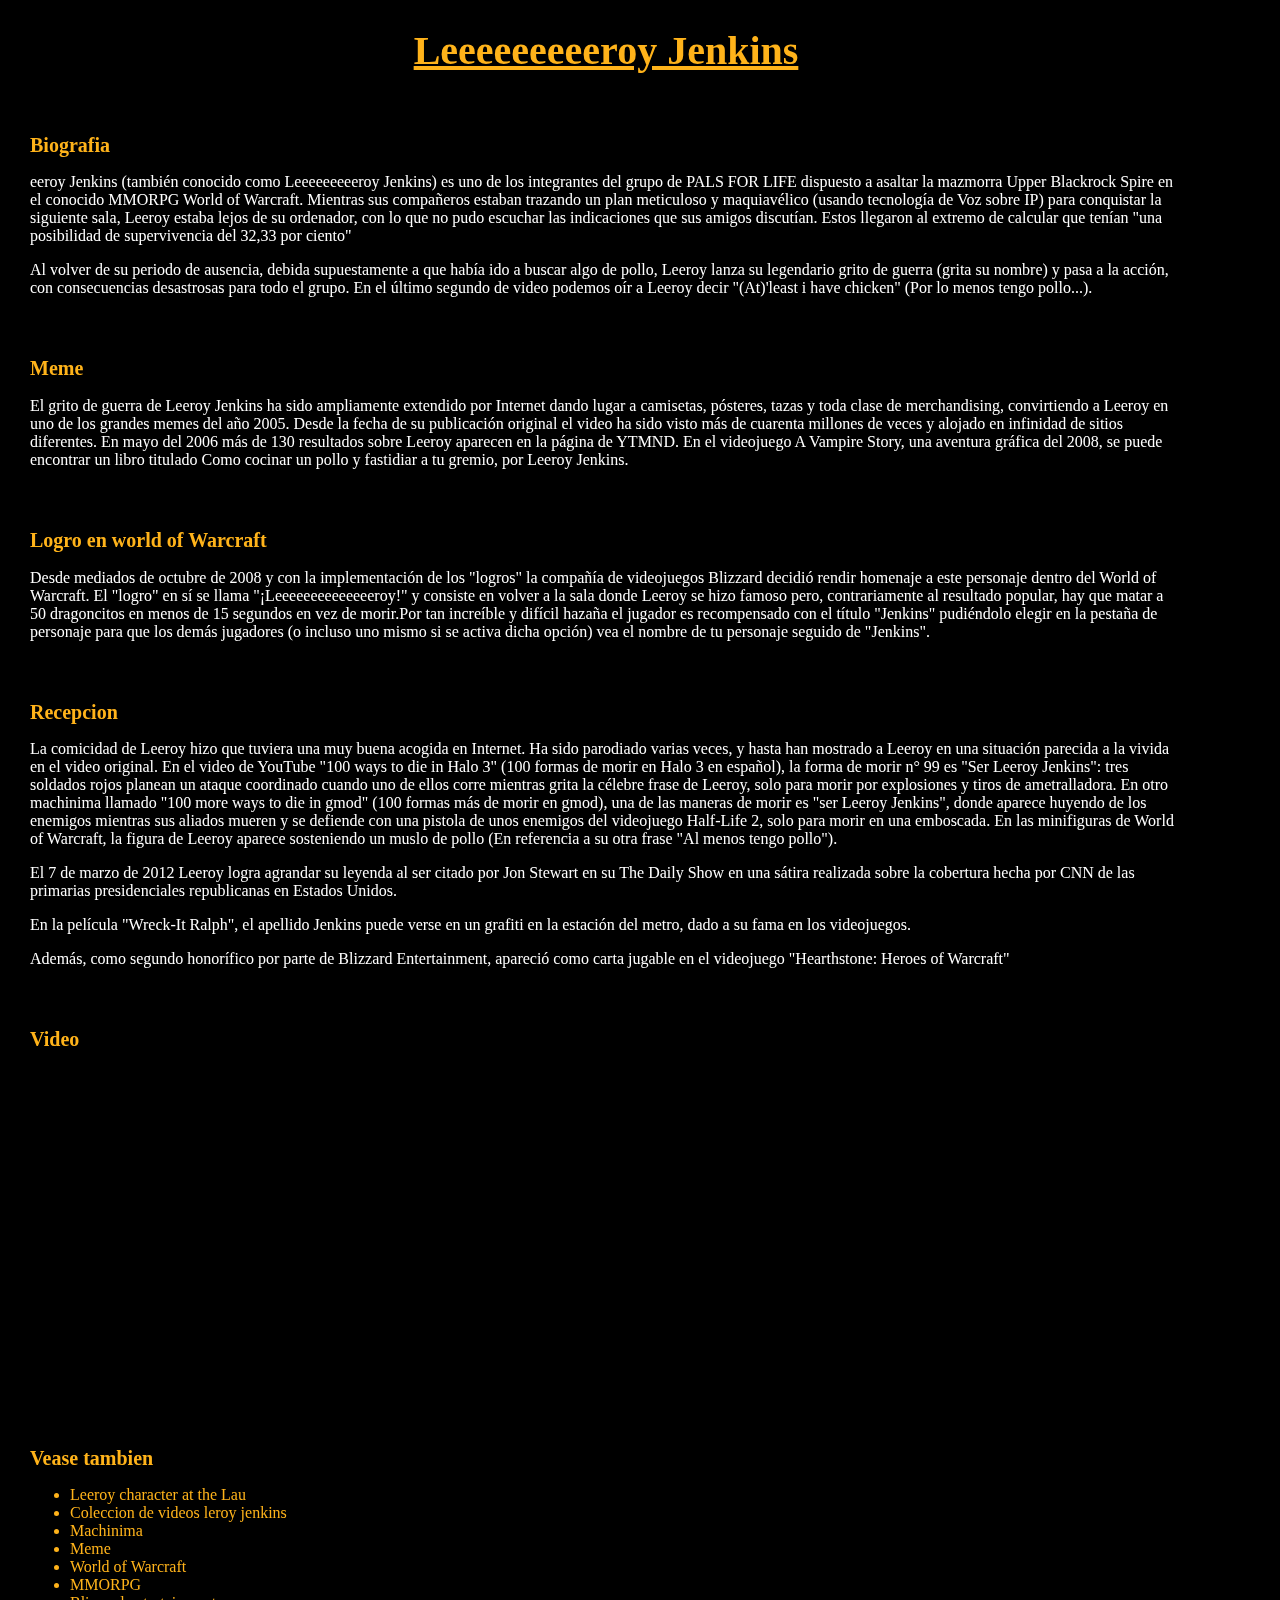
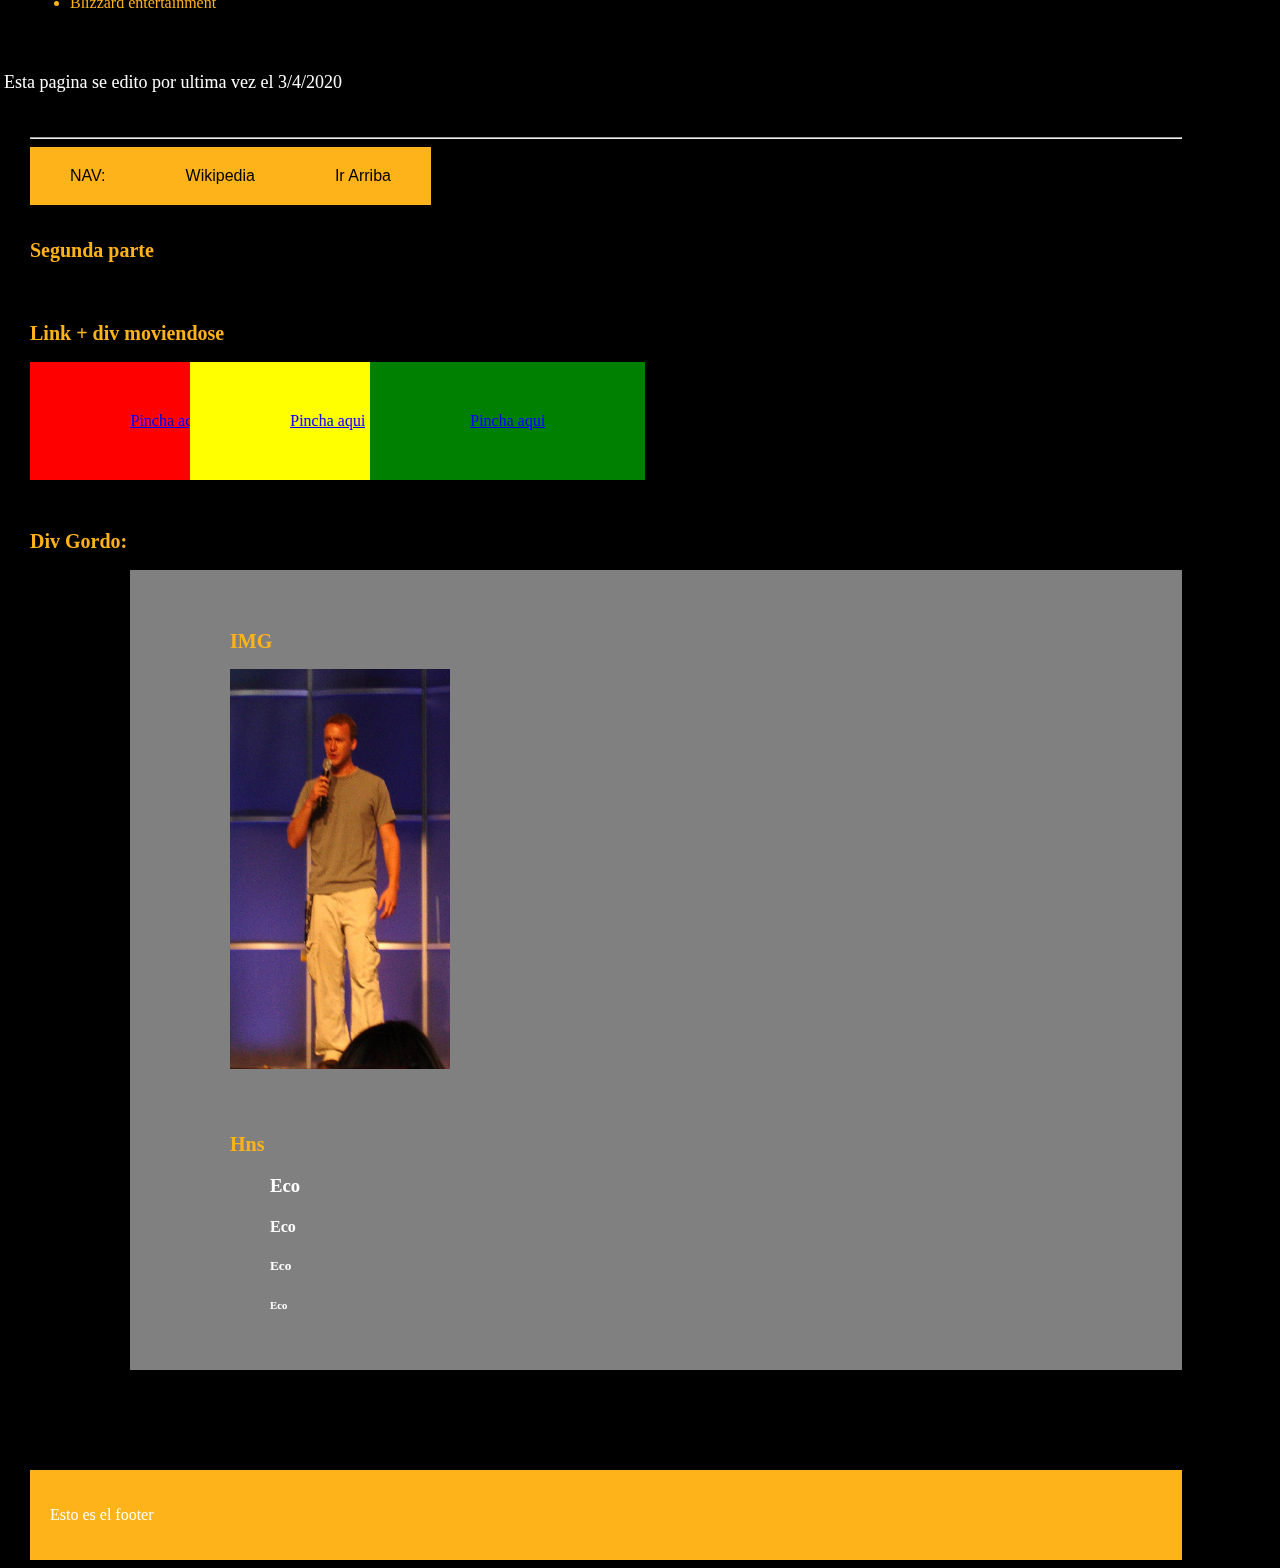
<file: Examen2evaluacionLM/index.html>
<!DOCTYPE html>
<html lang="es">
	<head>
		<link type="text/css" href="examen2estilo.css" rel="stylesheet">
		<link rel="stylesheet" href="font-awesome-4.7.0/css/font-awesome.min.css">
		<script src="https://cdn.tiny.cloud/1/7wbclnbvdobr1d23z7xgk4svq2imkm3rfyiing8scvyqeq3g/tinymce/5/tinymce.min.js" referrerpolicy="origin"></script>
		<title>Examen2</title>
		<meta charset="UTF-8">
	</head>

	<body>
	<section>
		<main>
			<h1><u>Leeeeeeeeeroy Jenkins</u></h1>
			<h2>Biografia</h2>
				<p>eeroy Jenkins (también conocido como Leeeeeeeeeroy Jenkins) es uno de los integrantes del grupo de PALS FOR LIFE dispuesto a asaltar la mazmorra Upper Blackrock Spire en el conocido MMORPG World of Warcraft. Mientras sus compañeros estaban trazando un plan meticuloso y maquiavélico (usando tecnología de Voz sobre IP) para conquistar la siguiente sala, Leeroy estaba lejos de su ordenador, con lo que no pudo escuchar las indicaciones que sus amigos discutían. Estos llegaron al extremo de calcular que tenían "una posibilidad de supervivencia del 32,33 por ciento"</p>
				<p>Al volver de su periodo de ausencia, debida supuestamente a que había ido a buscar algo de pollo, Leeroy lanza su legendario grito de guerra (grita su nombre) y pasa a la acción, con consecuencias desastrosas para todo el grupo. En el último segundo de video podemos oír a Leeroy decir "(At)'least i have chicken" (Por lo menos tengo pollo...).</p>
			<h2>Meme</h2>
				<p>El grito de guerra de Leeroy Jenkins ha sido ampliamente extendido por Internet dando lugar a camisetas, pósteres, tazas y toda clase de merchandising, convirtiendo a Leeroy en uno de los grandes memes del año 2005. Desde la fecha de su publicación original el video ha sido visto más de cuarenta millones de veces y alojado en infinidad de sitios diferentes.
				En mayo del 2006 más de 130 resultados sobre Leeroy aparecen en la página de YTMND.
				En el videojuego A Vampire Story, una aventura gráfica del 2008, se puede encontrar un libro titulado Como cocinar un pollo y fastidiar a tu gremio, por Leeroy Jenkins.</p>
			<h2>Logro en world of Warcraft</h2>
				<p>Desde mediados de octubre de 2008 y con la implementación de los "logros" la compañía de videojuegos Blizzard decidió rendir homenaje a este personaje dentro del World of Warcraft. El "logro" en sí se llama "¡Leeeeeeeeeeeeeeroy!" y consiste en volver a la sala donde Leeroy se hizo famoso pero, contrariamente al resultado popular, hay que matar a 50 dragoncitos en menos de 15 segundos en vez de morir.Por tan increíble y difícil hazaña el jugador es recompensado con el título "Jenkins" pudiéndolo elegir en la pestaña de personaje para que los demás jugadores (o incluso uno mismo si se activa dicha opción) vea el nombre de tu personaje seguido de "Jenkins".</p>
			<h2>Recepcion</h2>
				<p>La comicidad de Leeroy hizo que tuviera una muy buena acogida en Internet. Ha sido parodiado varias veces, y hasta han mostrado a Leeroy en una situación parecida a la vivida en el video original. En el video de YouTube "100 ways to die in Halo 3" (100 formas de morir en Halo 3 en español), la forma de morir n° 99 es "Ser Leeroy Jenkins": tres soldados rojos planean un ataque coordinado cuando uno de ellos corre mientras grita la célebre frase de Leeroy, solo para morir por explosiones y tiros de ametralladora. En otro machinima llamado "100 more ways to die in gmod" (100 formas más de morir en gmod), una de las maneras de morir es "ser Leeroy Jenkins", donde aparece huyendo de los enemigos mientras sus aliados mueren y se defiende con una pistola de unos enemigos del videojuego Half-Life 2, solo para morir en una emboscada. En las minifiguras de World of Warcraft, la figura de Leeroy aparece sosteniendo un muslo de pollo (En referencia a su otra frase "Al menos tengo pollo").</p>
				<p>El 7 de marzo de 2012 Leeroy logra agrandar su leyenda al ser citado por Jon Stewart en su The Daily Show en una sátira realizada sobre la cobertura hecha por CNN de las primarias presidenciales republicanas en Estados Unidos.</p>
				<p>En la película "Wreck-It Ralph", el apellido Jenkins puede verse en un grafiti en la estación del metro, dado a su fama en los videojuegos.</p>
				<p>Además, como segundo honorífico por parte de Blizzard Entertainment, apareció como carta jugable en el videojuego "Hearthstone: Heroes of Warcraft"</p>
		</main>
			<h2>Video</h2>
			<iframe width="560" height="315" src="https://www.youtube.com/embed/mLyOj_QD4a4" frameborder="0" allow="accelerometer; autoplay; encrypted-media; gyroscope; picture-in-picture" allowfullscreen></iframe>
			<h2>Vease tambien</h2>
			<ul>
				<li>Leeroy character at the Lau</li>
				<li>Coleccion de videos leroy jenkins</li>
				<li>Machinima</li>
				<li>Meme</li>
				<li>World of Warcraft</li>
				<li>MMORPG</li>
				<li>Blizzard entertainment</li>
			</ul>
			<p class="margin">Esta pagina se edito por ultima vez el 3/4/2020</p>
			<br>
	</section>
			<hr>
			

		<header>
			<nav>
				<ul>
					<li><a href="">NAV: </a></li>
					<li><a href="https://es.wikipedia.org/wiki/Leeroy_Jenkins">Wikipedia</a></li>
					<li><a href="">Ir Arriba</a></li>
				</ul>
			</nav>
		</header>
		
			<h2 class="segundaparte"><strong>Segunda parte</strong></h2>
			
			<style type="text/css">
				 p { color: white; }
			</style>
			
			<h2>Link + div moviendose</h2>
			<div class="div1"><a href="https://es.wikipedia.org/wiki/Leeroy_Jenkins">Pincha aqui</a></div>
			<div class="div2"><a href="https://es.wikipedia.org/wiki/Leeroy_Jenkins">Pincha aqui</a></div>
			<div class="div3"><a href="https://es.wikipedia.org/wiki/Leeroy_Jenkins">Pincha aqui</a></a></div>
			<br><br><br><br><br><br>
			
			<h2>Div Gordo:</h2>
		
	<div class="gordo">
			<h2>IMG</h2>
			<img src="img/leroy.jpg" alt="LeroyJenkins" width="220" height="400">
			
			<h2>Hns</h2>
			<h3>Eco</h3><h4>Eco</h4><h5>Eco</h5><h6>Eco</h6>
			
			<h2>Article con cites</h2>
			<article>Leeroy Jenkins <cite>(también conocido como Leeeeeeeeeroy Jenkins)</cite> es uno de los integrantes del grupo de <cite>PALS FOR LIFE</cite> dispuesto a asaltar la mazmorra Upper Blackrock Spire en el conocido MMORPG World of Warcraft. Mientras sus compañeros estaban trazando un plan meticuloso y maquiavélico (usando tecnología de Voz sobre IP) para conquistar la siguiente sala, Leeroy estaba lejos de su ordenador, con lo que no pudo escuchar las indicaciones que sus amigos discutían. Estos llegaron al extremo de calcular que tenían "una posibilidad de supervivencia del 32,33 por ciento"</article>
			
			<h2>Pre</h2>
			<pre>
			*L*e*e*r*o*y*         J*e*n*k*i*n*s
			</pre>
			
			
			<h2>Listas</h2>
			<p><small>Lista ordenada:</small></p>
				<ol>
					<li>Pescado</li>
					<li>Carne</li>
					<li>Ensalada</li>
					<li>Agua</li>
				</ol>
			
			<h2>Tabla</h2>
				<table class="tabla">
					<caption>Gente</caption>
					<tr>
						<th>Nombre</th>
						<th>Apellidos</th>
						<th>DNI</th>
					</tr>
					<tr>
						<td>Juan</td>
						<td>Gómez</td>
						<td>13250312</td>
					</tr>
					<tr>
						<td>Mario</td>
						<td>García</td>
						<td>11282365</td>
					</tr>
					<tr>
						<td>Pedro</td>
						<td>Borrego</td>
						<td>1614498</td>
					</tr>
					<tr>
						<td>Julia</td>
						<td>Flores</td>
						<td>23521785</td>
					</tr>
				</table>
			
			<h2>Formulario</h2>
			<form method="get">
				<label>Nombre:</label><br>
				<input type="text" name="nombre" placeholder="Escribe tu nombre"><br><br>
				
				<label>Comentarios:</label><br>
				<textarea></textarea><br><br>
				
				<label for="lname">Seleccione la nota:</label><br>
				<select name="notas">
					<optgroup label="buenas">
						<option value="aprobado">aprobado</option>
						<option value="sobresaliente">sobresaliente</option>
						<option value="muysobresaliente">muy sobresaliente</option>
					</optgroup>
					<optgroup label="malas">
						<option value="suspendido">suspendido</option>
					</optgroup>
				</select><br>
				
				<script>
					tinymce.init({
					  selector: 'textarea',
					  plugins: '',
					  toolbar: 'a11ycheck addcomment showcomments casechange checklist code formatpainter pageembed permanentpen table',
					  toolbar_mode: 'floating',
					  tinycomments_mode: 'embedded',
					  tinycomments_author: 'Author name',
					});
				</script>
				
				
				<br>
				<input type="reset">
				<input type="submit" value="Submit">
			</form>
		
			<h2>Boton</h2>
			<button>Presioname soy un boton</button>
			
			<h2>I + b + span</h2>
			<i class="fa fa-instagram"></i>
			<span><b>Instagram</b></span>
			<br><br>
	</div>
	
		<footer>
			<p>Esto es el footer</p>
		</footer>
	</body>
	
	
</html>
</file>
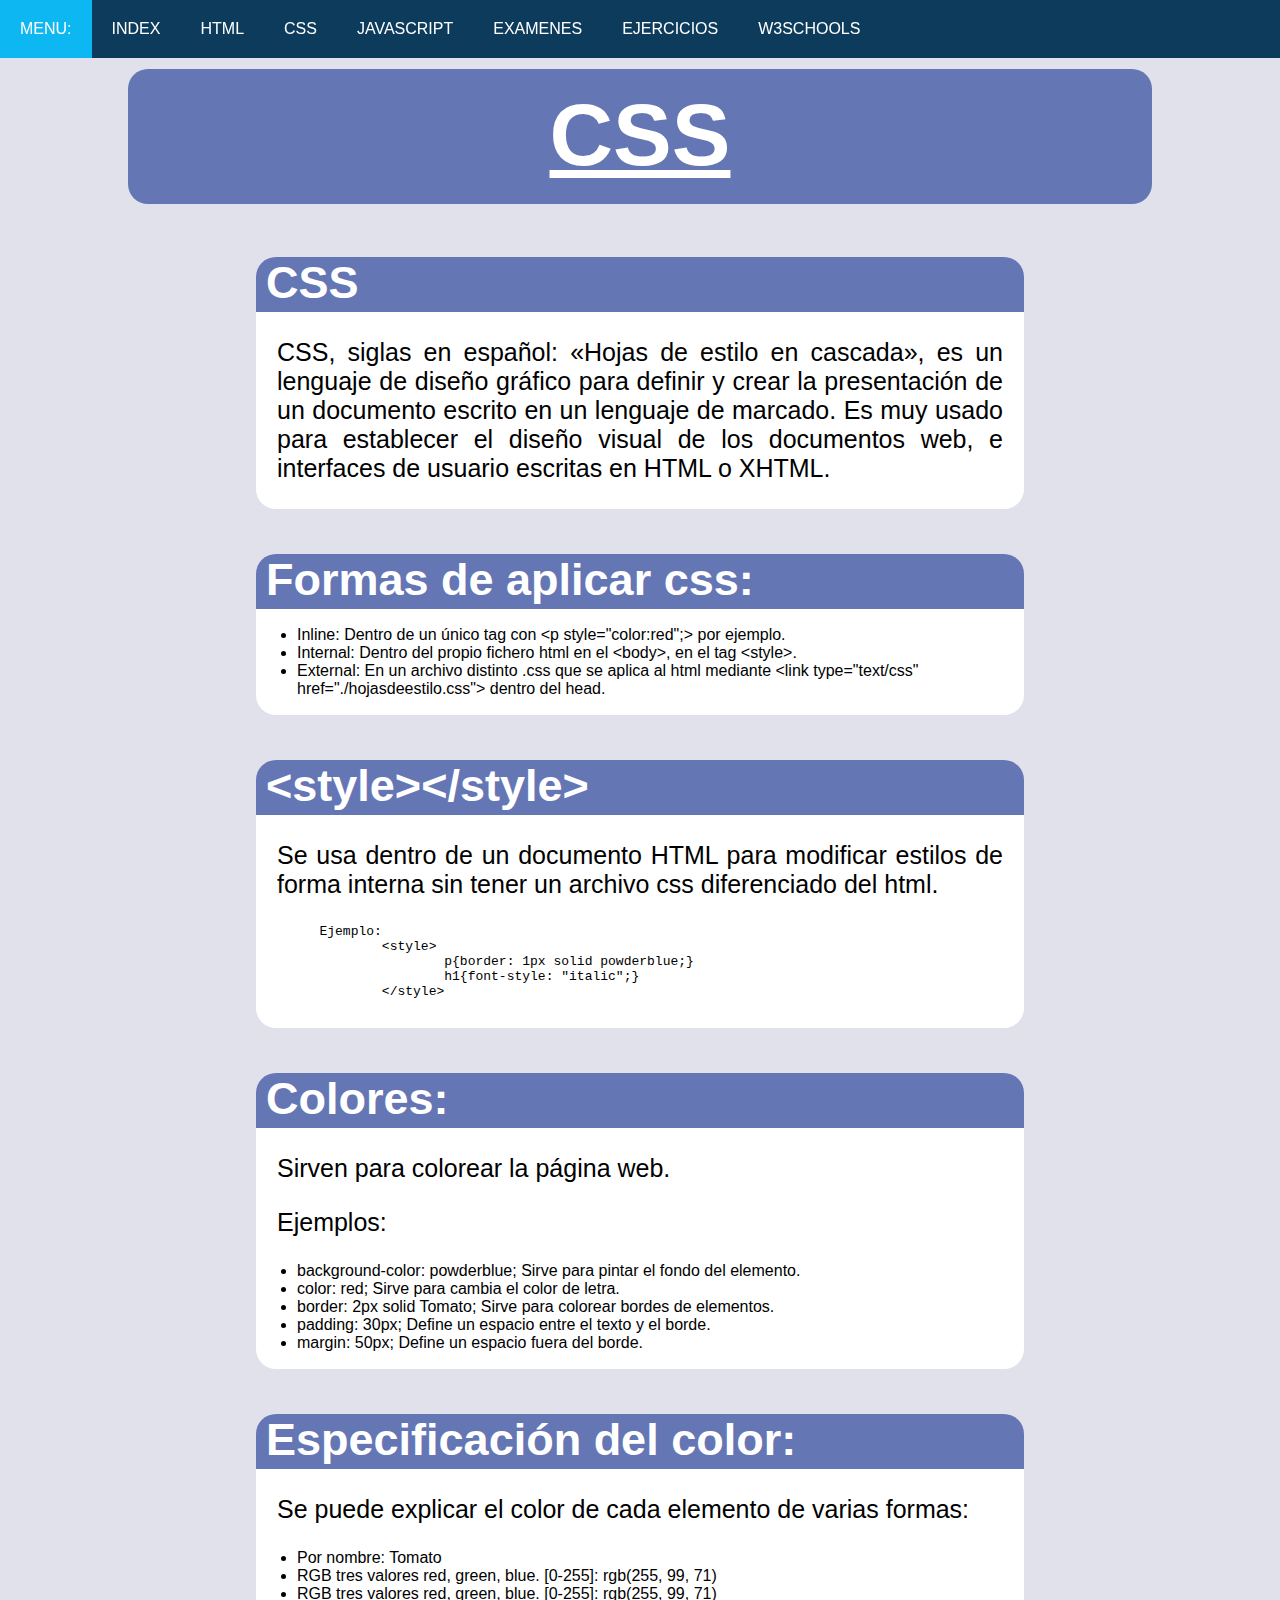
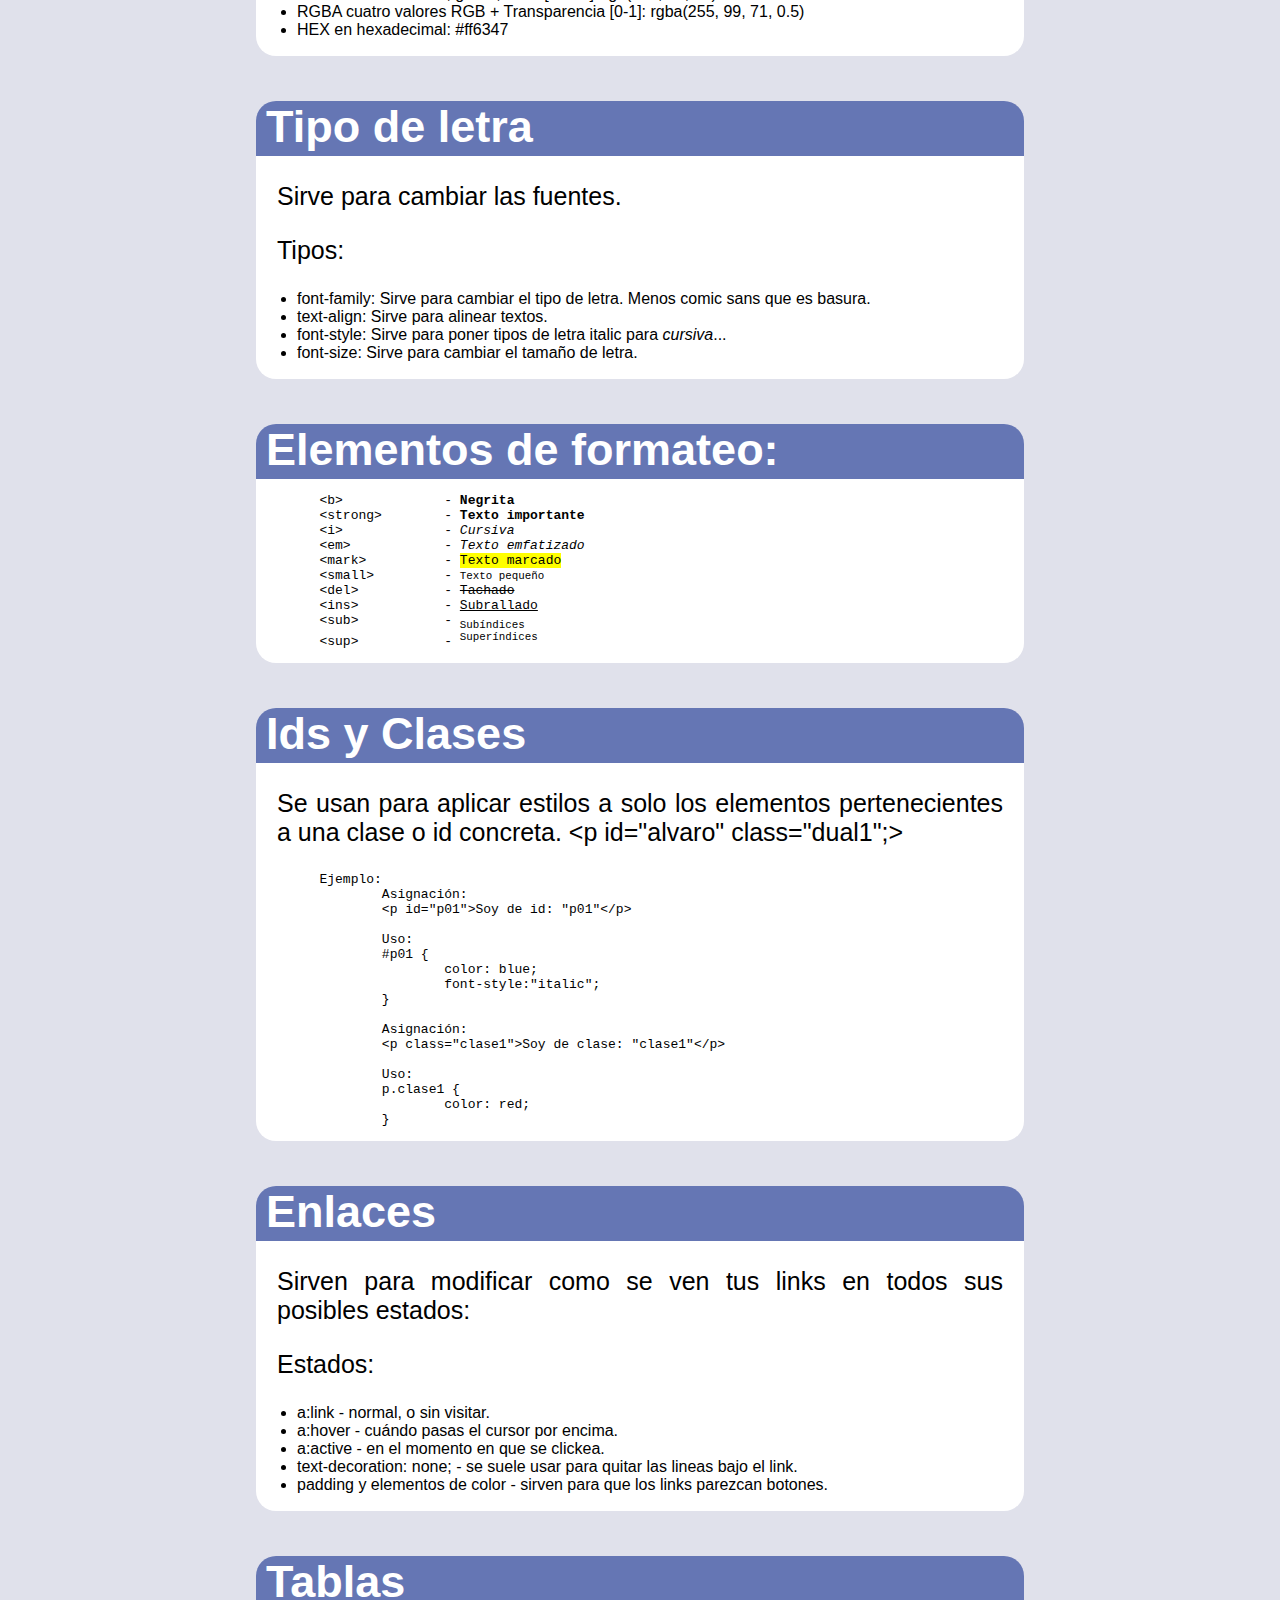
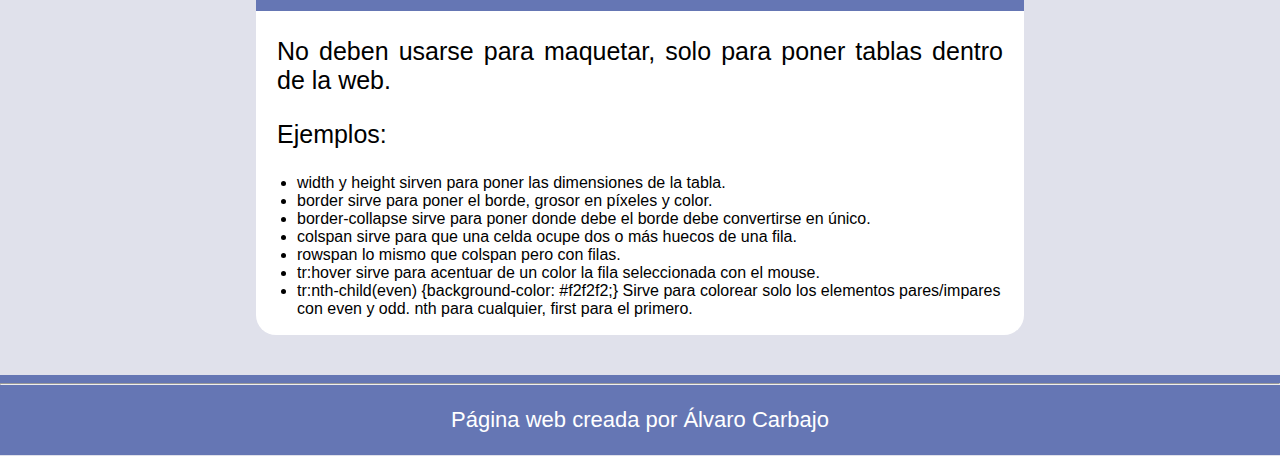
<file: PaginaWeb2.0/css.html>
<!DOCTYPE html>
<html lang="es">
  <head>
	<link type="text/css" href="hojaDeEstilos.css" rel="stylesheet">
    <title>css</title>
	<meta charset="UTF-8">
  </head>
  
	<body>
		<header>
			<nav>
				<ul>
					<li><a href="">MENU: </a></li>
					<li><a href="index.html">INDEX</a></li>
					<li><a href="html.html">HTML</a></li>
					<li><a href="css.html">CSS</a></li>
					<li><a href="javascript.html">JAVASCRIPT</a></li>
					<li><a href="examenes.html">EXAMENES</a></li>
					<li><a href="ejercicios.html">EJERCICIOS</a></li>
					<li><a href="https://www.w3schools.com/html/" target="_blank">W3SCHOOLS</a></li>
				</ul>
			</nav>
		</header>
	  
	<br>
	<h1><ins>CSS</ins></h1>
	
	<div class="h3"><h3>CSS</h3></div>
	<div class="p"><p>CSS, siglas en español: «Hojas de estilo en cascada», es un lenguaje de diseño gráfico para definir y crear la presentación de un documento escrito en un lenguaje de marcado. Es muy usado para establecer el diseño visual de los documentos web, e interfaces de usuario escritas en HTML o XHTML.</p></div>
	
	<div class="h3"><h3>Formas de aplicar css:</h3></div>
	<div class="p">
		<ul>
			<li>Inline: Dentro de un único tag con &lt;p style="color:red";&gt; por ejemplo.</li>
			<li>Internal: Dentro del propio fichero html en el &lt;body&gt;, en el tag &lt;style&gt;.</li>
			<li>External: En un archivo distinto .css que se aplica al html mediante &lt;link type="text/css" href="./hojasdeestilo.css"&gt; dentro del head.</li>
		</ul>
	</div>
	
	<div class="h3"><h3>&lt;style&gt;&lt;/style&gt;</h3></div>
	<div class="p">
		<p>Se usa dentro de un documento HTML para modificar estilos de forma interna sin tener un archivo css diferenciado del html.</p>
		<pre>
	Ejemplo:
		&lt;style&gt;
			p{border: 1px solid powderblue;}	
			h1{font-style: "italic";}
		&lt;/style&gt;
		</pre>
	</div>
	
	<div class="h3"><h3>Colores:</h3></div>
	<div class="p">
		<p>Sirven para colorear la página web.</p>
		<p>Ejemplos:</p>
			<ul>
				<li>background-color: powderblue; Sirve para pintar el fondo del elemento.</li>
				<li>color: red; Sirve para cambia el color de letra.</li>
				<li>border: 2px solid Tomato; Sirve para colorear bordes de elementos.</li>
				<li>padding: 30px; Define un espacio entre el texto y el borde.</li>
				<li>margin: 50px; Define un espacio fuera del borde.</li>
			</ul>
	</div>
	
	<div class="h3"><h3>Especificación del color:</h3></div>
	<div class="p">
		<p>Se puede explicar el color de cada elemento de varias formas:</p>
			<ul>
				<li>Por nombre: Tomato</li>
				<li>RGB tres valores red, green, blue. [0-255]: rgb(255, 99, 71)</li>
				<li>RGB tres valores red, green, blue. [0-255]: rgb(255, 99, 71)</li>
				<li>RGBA cuatro valores RGB + Transparencia [0-1]: rgba(255, 99, 71, 0.5)</li>
				<li>HEX en hexadecimal: #ff6347</li>
			</ul>
	</div>
	
	<div class="h3"><h3>Tipo de letra</h3></div>
	<div class="p">
		<p>Sirve para cambiar las fuentes.</p>
		<p>Tipos:</p>
		<ul>
			<li>font-family: Sirve para cambiar el tipo de letra. Menos comic sans que es basura.</li>
			<li>text-align: Sirve para alinear textos.</li>
			<li>font-style: Sirve para poner tipos de letra italic para <i>cursiva</i>...</li>
			<li>font-size: Sirve para cambiar el tamaño de letra.</li>
		</ul>
	</div>
	
	<div class="h3"><h3>Elementos de formateo:</h3></div>
	<div class="p">
		<pre>
	&lt;b&gt; 		- <b>Negrita</b>
	&lt;strong&gt; 	- <strong>Texto importante</strong>
	&lt;i&gt; 		- <i>Cursiva</i>
	&lt;em&gt; 		- <em>Texto emfatizado</em>
	&lt;mark&gt;		- <mark>Texto marcado</mark>
	&lt;small&gt;		- <small>Texto pequeño</small>
	&lt;del&gt; 		- <del>Tachado</del>
	&lt;ins&gt;		- <ins>Subrallado</ins>
	&lt;sub&gt;		- <sub>Subíndices</sub>
	&lt;sup&gt;		- <sup>Superíndices</sup></pre>
	</div>
	
	<div class="h3"><h3>Ids y Clases</h3></div>
	<div class="p"><p>Se usan para aplicar estilos a solo los elementos pertenecientes a una clase o id concreta. 
	&lt;p id="alvaro" class="dual1";&gt; </p>
	<pre>
	Ejemplo:
		Asignación:
		&lt;p id="p01"&gt;Soy de id: "p01"&lt;/p&gt;
		
		Uso:
		#p01 {
			color: blue;
			font-style:"italic";
		}
		
		Asignación:
		&lt;p class="clase1"&gt;Soy de clase: "clase1"&lt;/p&gt;
		
		Uso:
		p.clase1 {
			color: red;
		}</pre>
	</div>
	
	<div class="h3"><h3>Enlaces</h3></div>
	<div class="p">
		<p>Sirven para modificar como se ven tus links en todos sus posibles estados:</p>   
		<p>Estados:</p>
			<ul>
				<li>a:link - normal, o sin visitar.</li>
				<li>a:hover - cuándo pasas el cursor por encima.</li>
				<li>a:active - en el momento en que se clickea.</li>
				<li>text-decoration: none; - se suele usar para quitar las lineas bajo el link.</li>
				<li>padding y elementos de color - sirven para que los links parezcan botones.</li>
			</ul>
	</div>
	
	<div class="h3"><h3>Tablas</h3></div>
	<div class="p">
		<p>No deben usarse para maquetar, solo para poner tablas dentro de la web.</p>
		<p>Ejemplos:</p> 
		<ul>
			<li>width y height sirven para poner las dimensiones de la tabla.</li>
			<li>border sirve para poner el borde, grosor en píxeles y color.</li>
			<li>border-collapse sirve para poner donde debe el borde debe convertirse en único.</li>
			<li>colspan sirve para que una celda ocupe dos o más huecos de una fila.</li>
			<li>rowspan lo mismo que colspan pero con filas.</li>
			<li>tr:hover sirve para acentuar de un color la fila seleccionada con el mouse.</li>
			<li>tr:nth-child(even) {background-color: #f2f2f2;}  Sirve para colorear solo los elementos pares/impares con even y odd. nth para cualquier, first para el primero.</li>
		</ul>
	</div>
	
	<footer>
		<hr>
		<p>Página web creada por Álvaro Carbajo</p>
	</footer>
</body>
</html>
</file>
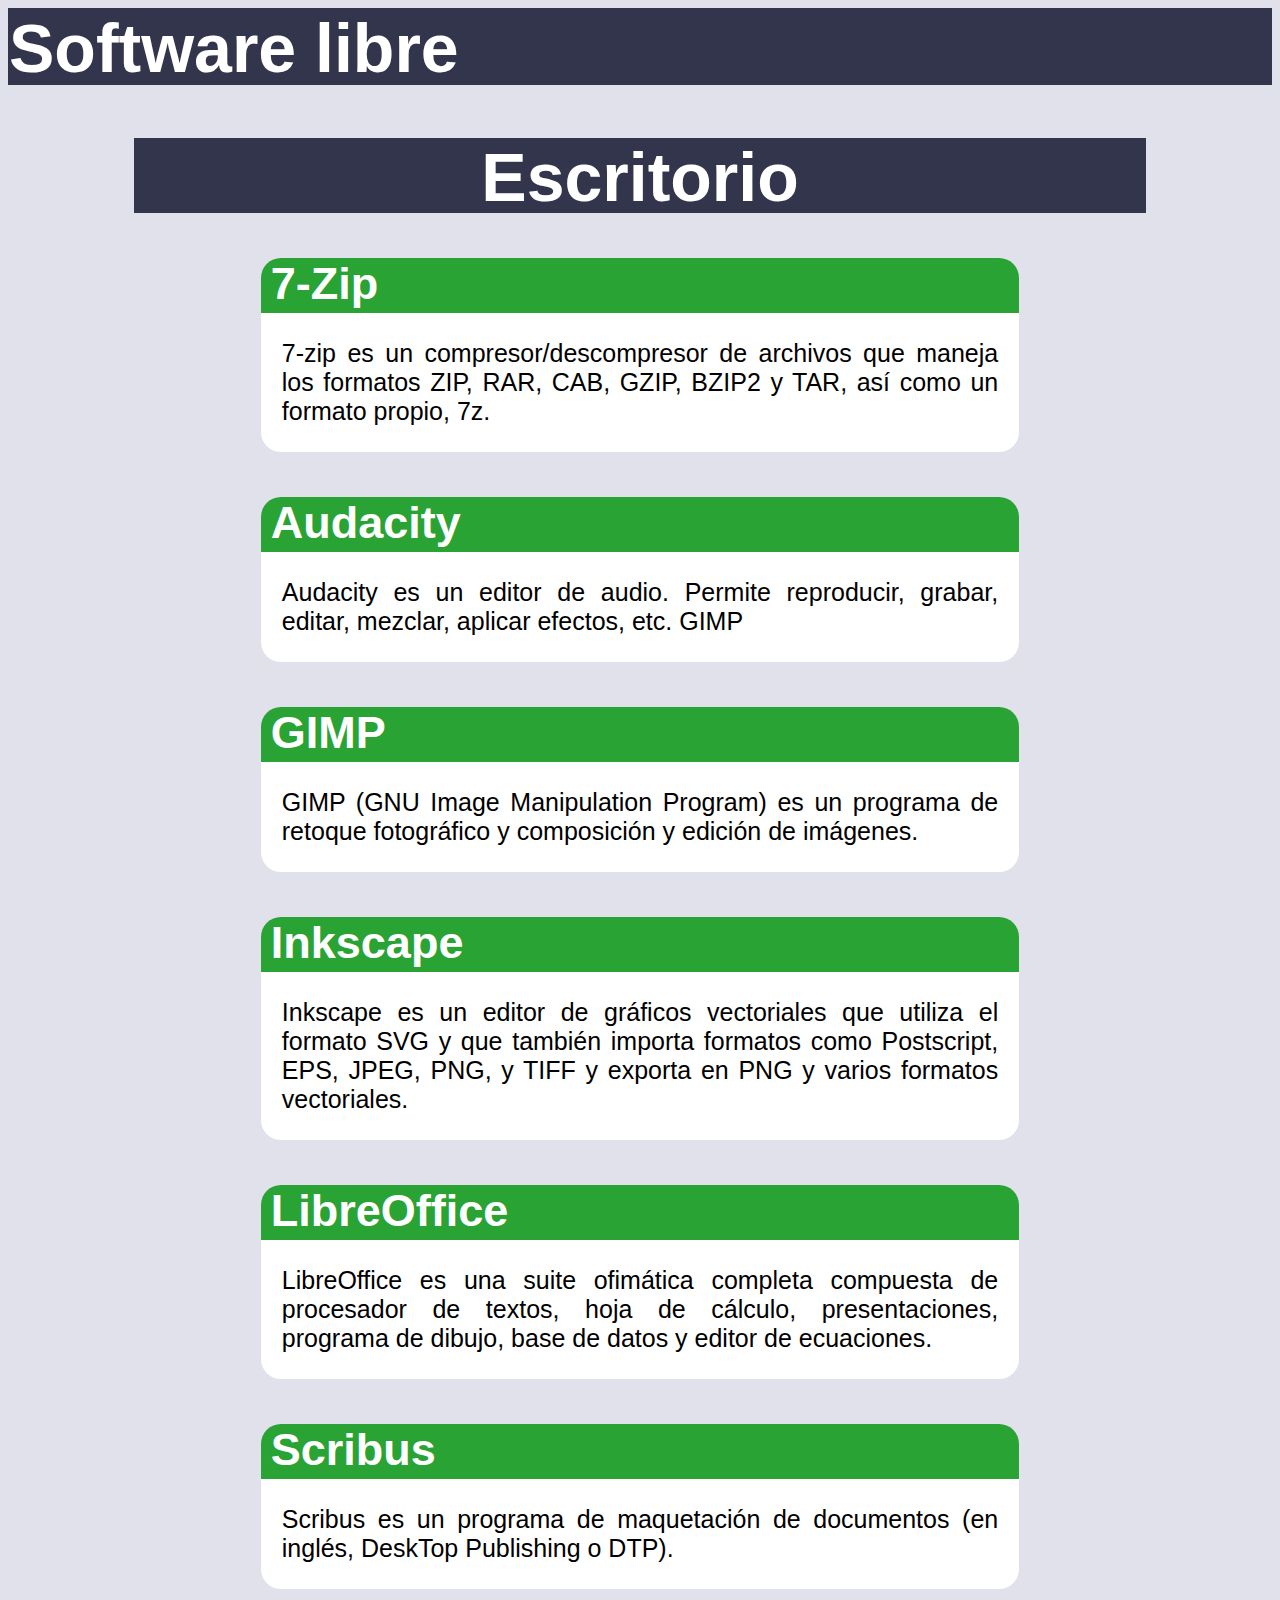
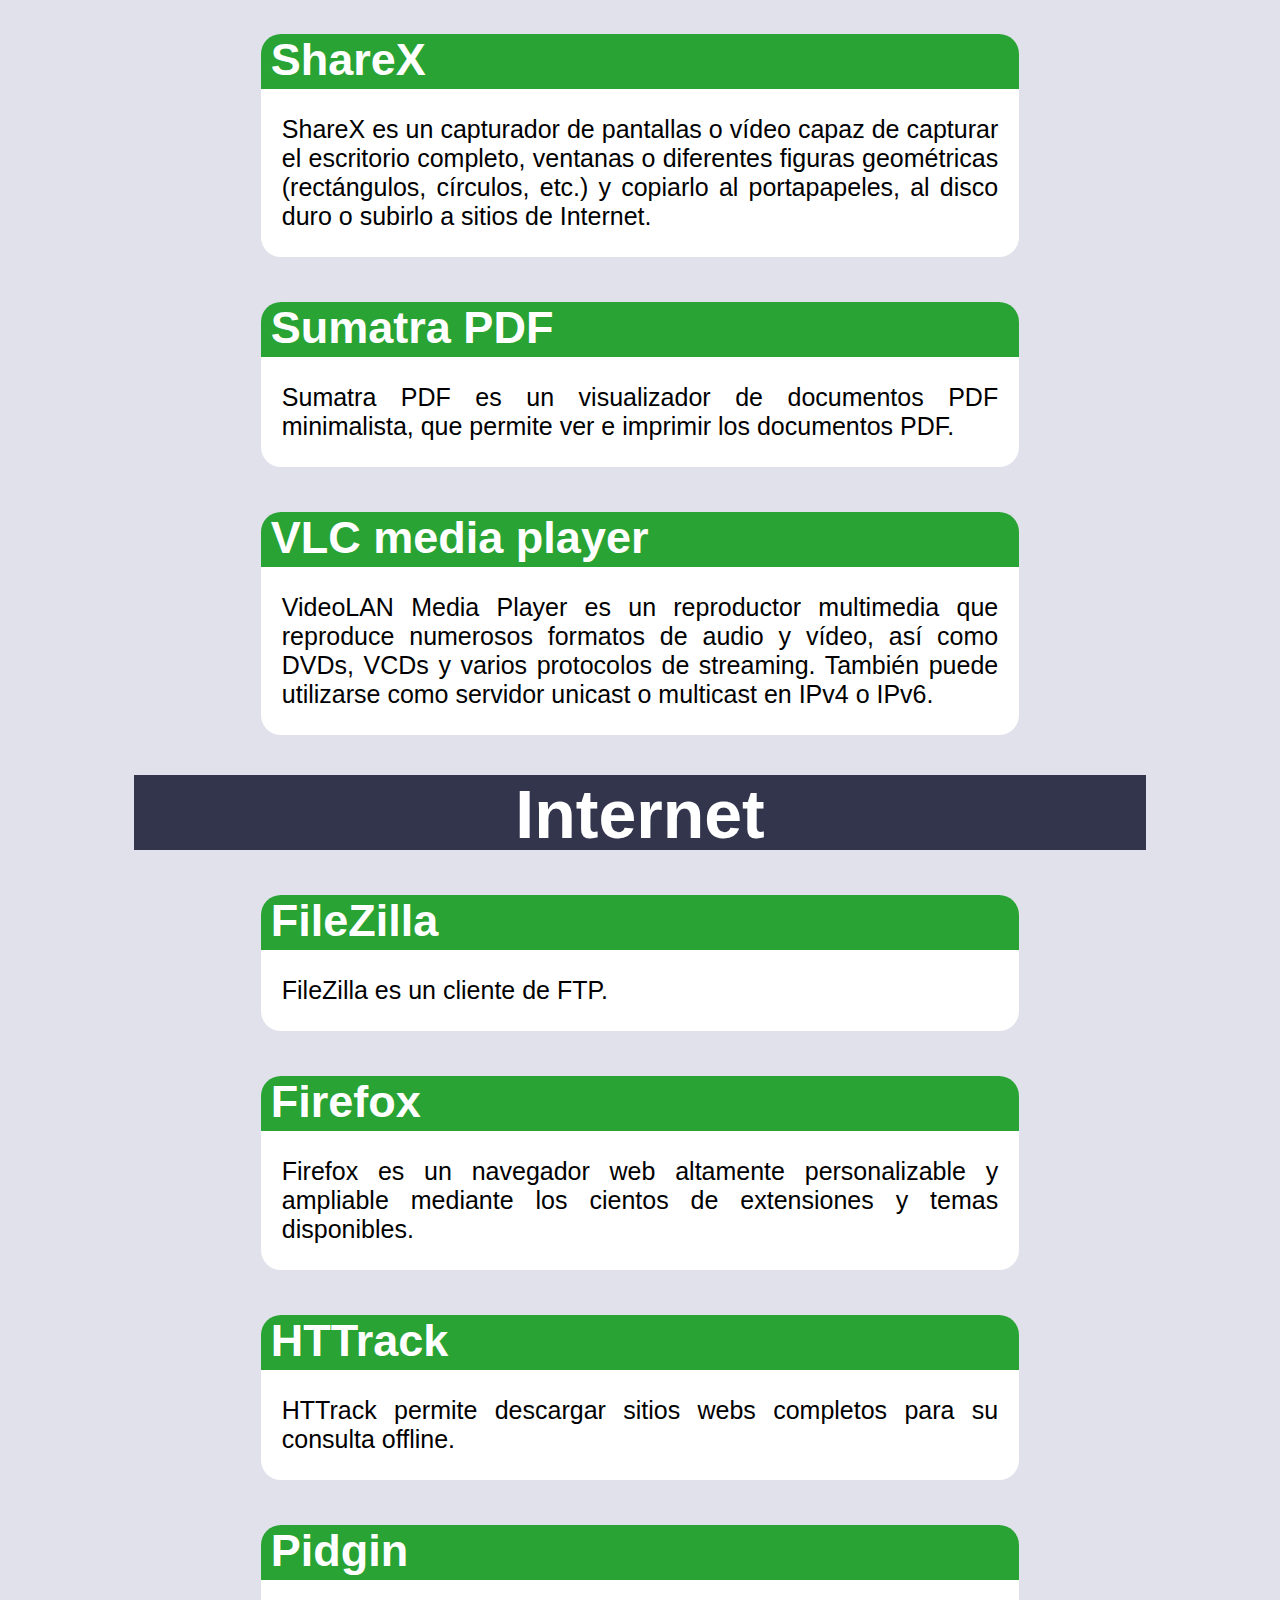
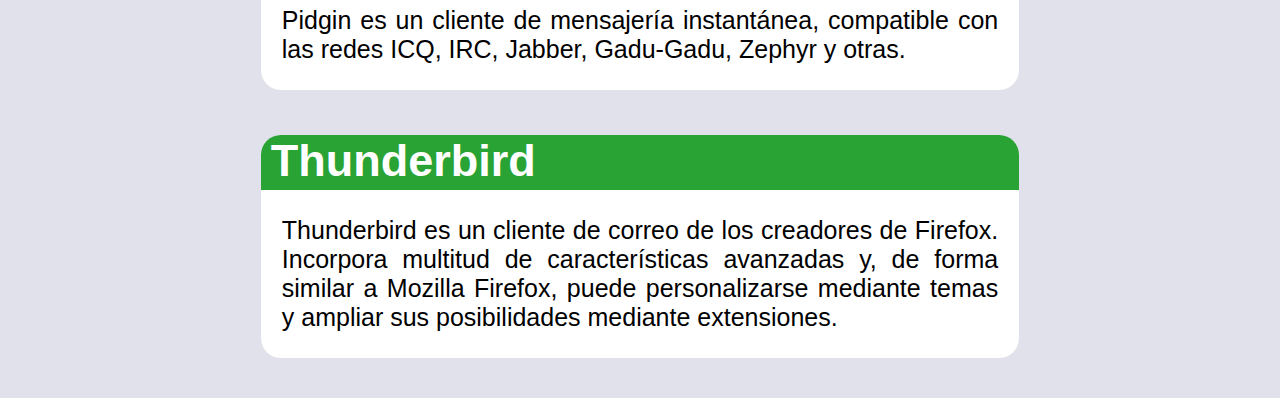
<file: PaginaWeb2.0/ejercicios/ejEnero1.html>
<!DOCTYPE html>
<html lang="es">
	<head>
		<link type="text/css" href="estiloEnero1.css" rel="stylesheet">
		<link rel="stylesheet" href="font-awesome-4.7.0/css/font-awesome.min.css">
		<title>ejEnero1</title>
		<meta charset="UTF-8">
	</head>

	<body>
		<div class="h1"><strong>Software libre</strong></div>
		
		<div class="h2"><strong>Escritorio</strong></div>
		
		<div class="h3"><h3>7-Zip</h3></div>
		<div class="p"><p>7-zip es un compresor/descompresor de archivos que maneja los formatos ZIP, RAR, CAB, GZIP, BZIP2 y TAR, así como un formato propio, 7z.</p></div>
		<div class="h3"><h3>Audacity</h3></div>
		<div class="p"><p>Audacity es un editor de audio. Permite reproducir, grabar, editar, mezclar, aplicar efectos, etc. GIMP</p></div>
		<div class="h3"><h3>GIMP</h3></div>
		<div class="p"><p>GIMP (GNU Image Manipulation Program) es un programa de retoque fotográfico y composición y edición de imágenes.</p></div>
		<div class="h3"><h3>Inkscape</h3></div>
		<div class="p"><p>Inkscape es un editor de gráficos vectoriales que utiliza el formato SVG y que también importa formatos como Postscript, EPS, JPEG, PNG, y TIFF y exporta en PNG y varios formatos vectoriales.</p></div>
		<div class="h3"><h3>LibreOffice</h3></div>
		<div class="p"><p>LibreOffice es una suite ofimática completa compuesta de procesador de textos, hoja de cálculo, presentaciones, programa de dibujo, base de datos y editor de ecuaciones.</p></div>
		<div class="h3"><h3>Scribus</h3></div>
		<div class="p"><p>Scribus es un programa de maquetación de documentos (en inglés, DeskTop Publishing o DTP).</p></div>
		<div class="h3"><h3>ShareX</h3></div>
		<div class="p"><p>ShareX es un capturador de pantallas o vídeo capaz de capturar el escritorio completo, ventanas o diferentes figuras geométricas (rectángulos, círculos, etc.) y copiarlo al portapapeles, al disco duro o subirlo a sitios de Internet.</p></div>
		<div class="h3"><h3>Sumatra PDF</h3></div>
		<div class="p"><p>Sumatra PDF es un visualizador de documentos PDF minimalista, que permite ver e imprimir los documentos PDF.</p></div>
		<div class="h3"><h3>VLC media player</h3></div>
		<div class="p"><p>VideoLAN Media Player es un reproductor multimedia que reproduce numerosos formatos de audio y vídeo, así como DVDs, VCDs y varios protocolos de streaming. También puede utilizarse como servidor unicast o multicast en IPv4 o IPv6.</p></div>
		
		<div class="h2"><strong>Internet</strong></div>
		
		<div class="h3"><h3>FileZilla</h3></div>
		<div class="p"><p>FileZilla es un cliente de FTP.</p></div>
		<div class="h3"><h3>Firefox</h3></div>
		<div class="p"><p>Firefox es un navegador web altamente personalizable y ampliable mediante los cientos de extensiones y temas disponibles.</p></div>
		<div class="h3"><h3>HTTrack</h3></div>
		<div class="p"><p>HTTrack permite descargar sitios webs completos para su consulta offline.</p></div>
		<div class="h3"><h3>Pidgin</h3></div>
		<div class="p"><p>Pidgin es un cliente de mensajería instantánea, compatible con las redes ICQ, IRC, Jabber, Gadu-Gadu, Zephyr y otras.</p></div>
		<div class="h3"><h3>Thunderbird</h3></div>
		<div class="p"><p>Thunderbird es un cliente de correo de los creadores de Firefox. Incorpora multitud de características avanzadas y, de forma similar a Mozilla Firefox, puede personalizarse mediante temas y ampliar sus posibilidades mediante extensiones.</p></div>

	</body>
</html>
</file>
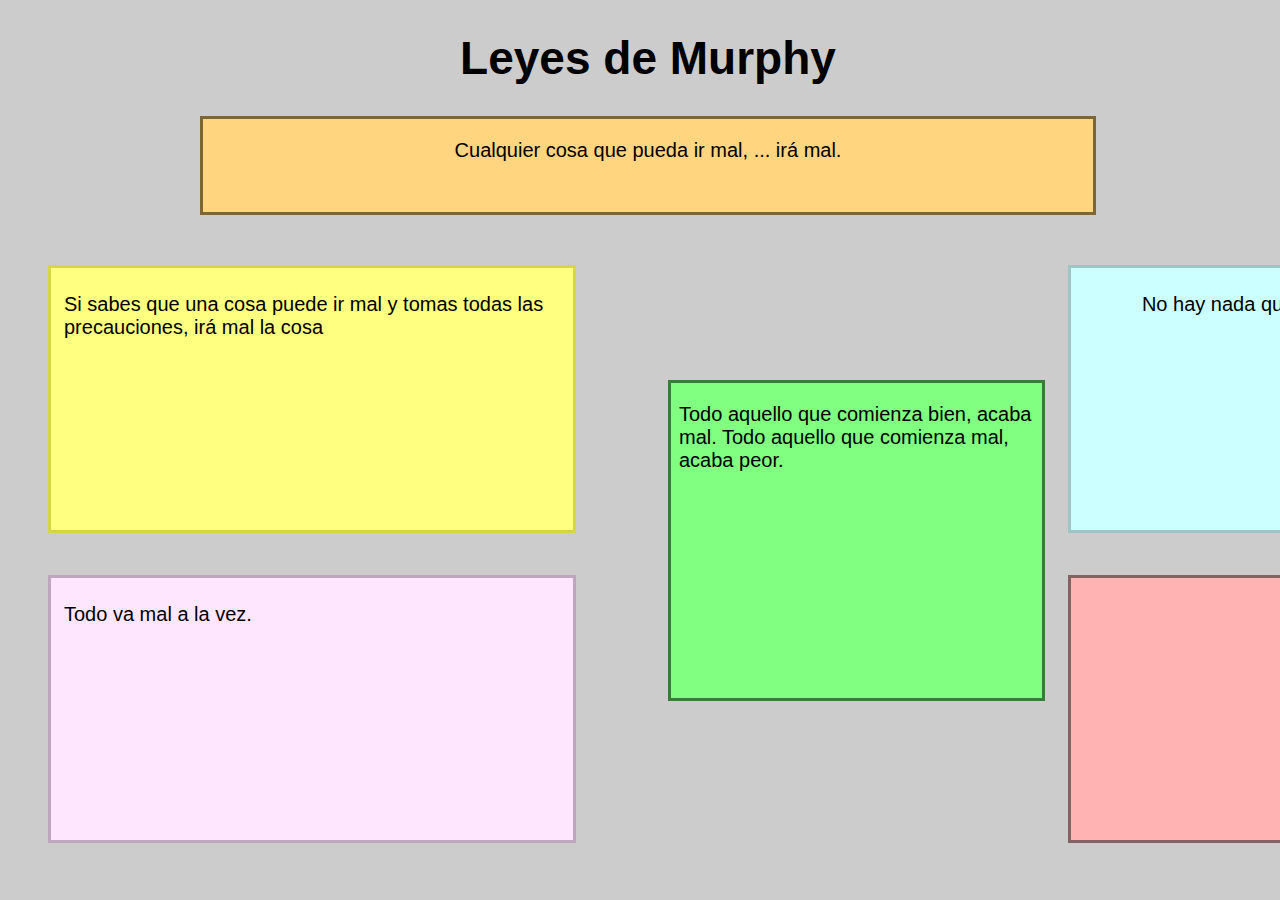
<file: PaginaWeb2.0/ejercicios/ejEnero2.html>
<!DOCTYPE html>
<html lang="es">
	<head>
		<link type="text/css" href="estiloEnero2.css" rel="stylesheet">
		<title>ejEnero2</title>
		<meta charset="UTF-8">
	</head>

	<body>
		<h1>Leyes de Murphy</h1>
		<div id="naranja">
			<p>Cualquier cosa que pueda ir mal, ... irá mal.</p>
		</div>
		<div id="amarillo">
			<p>Si sabes que una cosa puede ir mal y tomas todas las precauciones, irá mal la cosa</p>
		</div>
		<div id="azul">
			<p>No hay nada que vaya tan mal que pueda ir peor.</p>
		</div>
		<div id="magenta">
			<p>Todo va mal a la vez.</p>
		</div>
		<div id="verde">
			<p>Todo aquello que comienza bien, acaba mal. Todo aquello que comienza mal, acaba peor.</p>
		</div>
		<div id="rosa">
			<p>Murphy era un optimista</p>
		</div>
	</body>
</html>
</file>
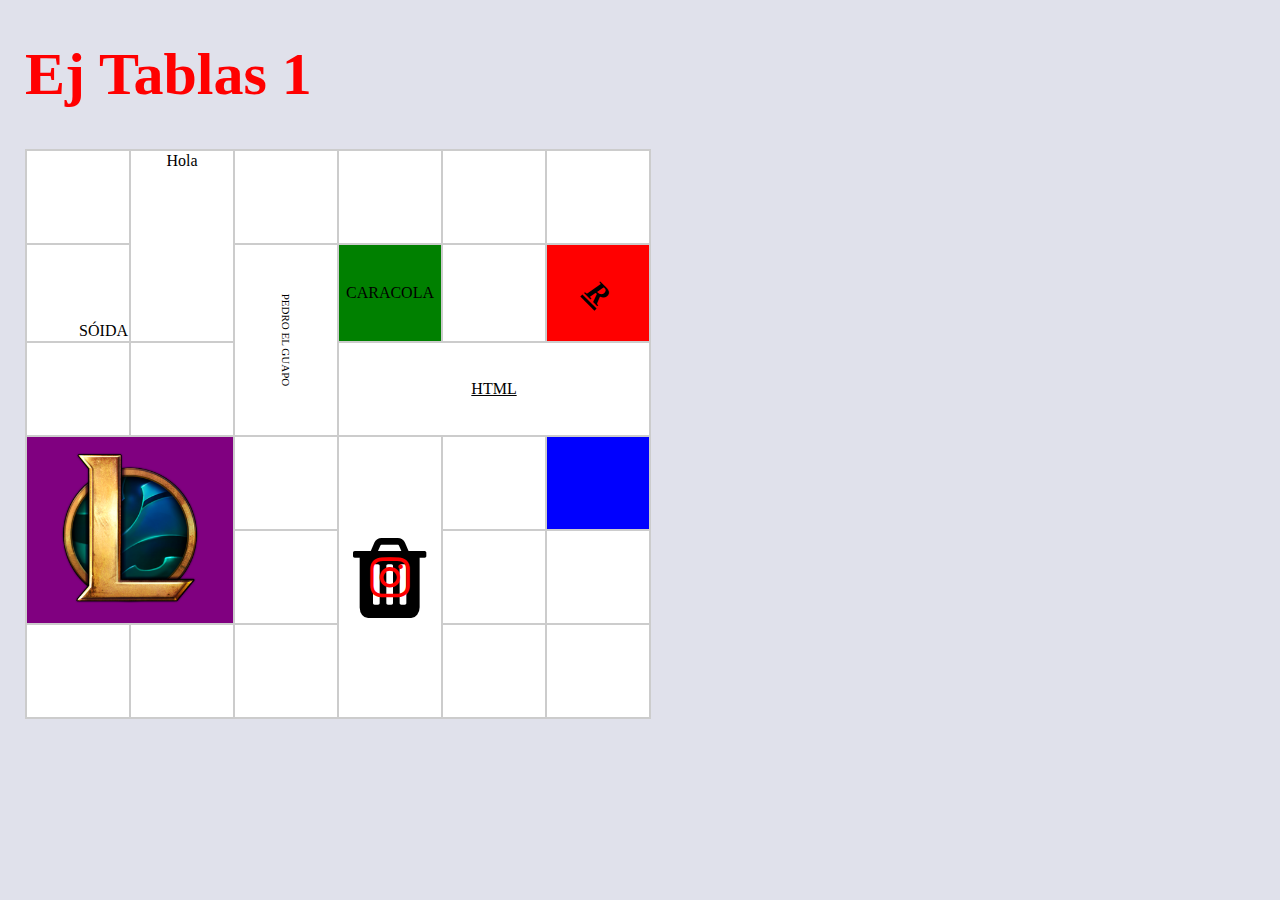
<file: PaginaWeb2.0/ejercicios/ejtablas1.html>
<!DOCTYPE html>
<html lang="es" >
	<head>
		<link type="text/css" href="estiloejtablas1.css" rel="stylesheet">
		<link rel="stylesheet" href="font-awesome-4.7.0/css/font-awesome.min.css">
		<title>ejtablas1</title>
		<meta charset="UTF-8">
	</head>

	<body>	
		<h1>Ej Tablas 1</h1>
		
		<table>
		<tr>
			<td></td>
			<td id="hola" rowspan="2">Hola</td>
			<td></td>
			<td></td>
			<td></td>
			<td></td>
		</tr>
		<tr>
			<td id="soida"><bdo dir="rtl">ADIÓS</bdo></td>
			<td rowspan="2"><pre id="pedro" >PEDRO EL GUAPO</pre></td>
			<td id="caracola">CARACOLA</td>
			<td></td>
			<td id="r"><p><strong>R</strong></p></td>
		</tr>
		<tr>
			<td></td>
			<td></td>
			<td id="html" colspan="3">HTML</td>
		</tr>
		<tr>
			<td id="lol" rowspan="2" colspan="2"><img src="img/lol.png" alt="LogoLol" width="150" height="150"></td>
			<td></td>
			<td rowspan="3" id="instagram">
				<span class="fa-stack fa-lg">
					<i class="fa fa-trash fa-stack-2x"></i>
					<i id="insta" class="fa fa-instagram fa-stack-1x"></i>
				</span></td>
			<td></td>
			<td id="azul"></td>
		</tr>
		<tr>
			<td></td>
			<td></td>
			<td></td>
		</tr>
		<tr>
			<td></td>
			<td></td>
			<td></td>
			<td></td>
			<td></td>
		</tr>
	
	</table>
	</body>
</html>
</file>
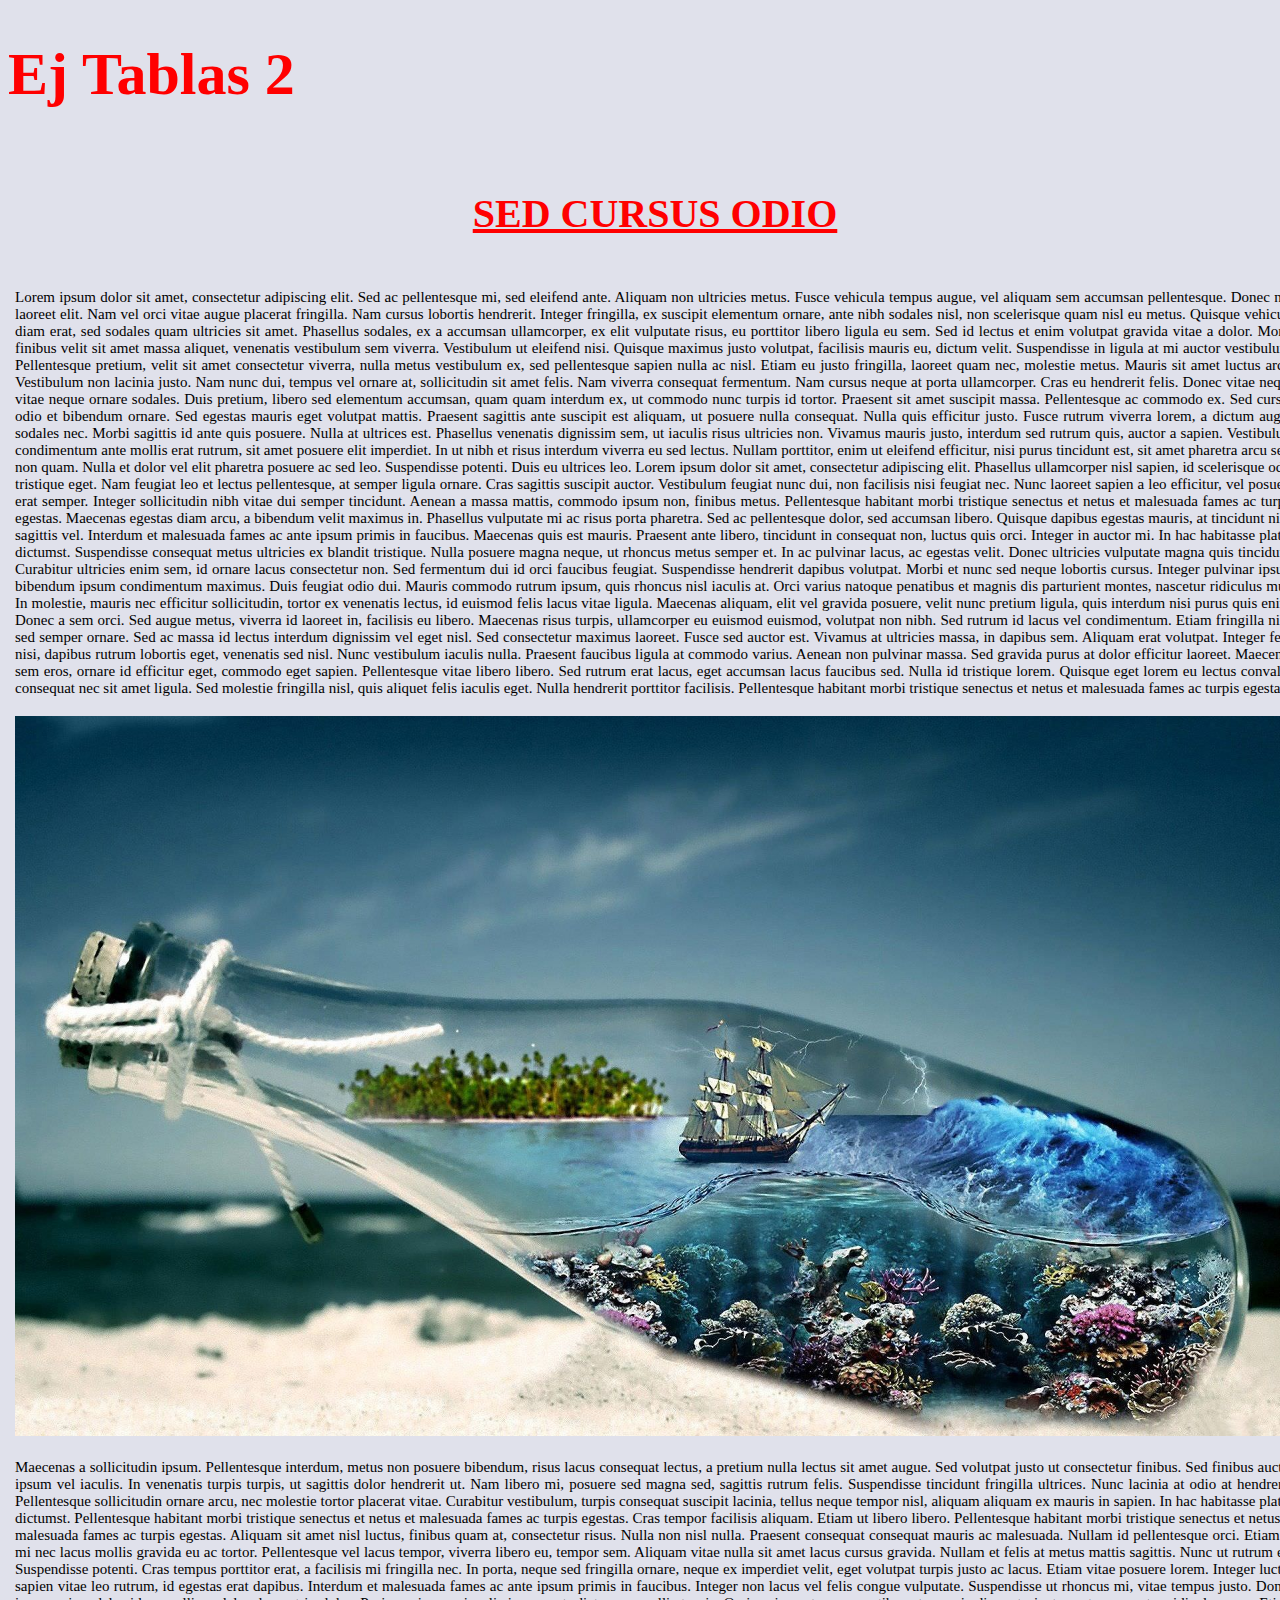
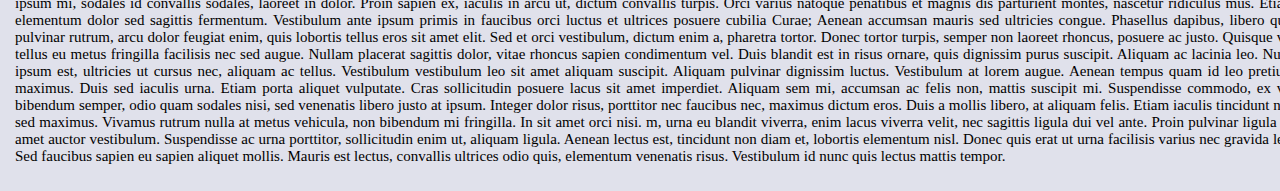
<file: PaginaWeb2.0/ejercicios/ejtablas2.html>
<!DOCTYPE html>
<html lang="es">
	<head>
		<link type="text/css" href="estiloejtablas2.css" rel="stylesheet">
		<link rel="stylesheet" href="font-awesome-4.7.0/css/font-awesome.min.css">
		<title>ejtablas2</title>
		<meta charset="UTF-8">
	</head>

	<body>
		<h1>Ej Tablas 2</h1>
		
		<table>
			<tr>
				<th id="fila1"></th>
				<th></th>
				<th id="fila3"></th>
			</tr>
			<tr>
				<td></td>
				<td><h2>SED CURSUS ODIO</h2></td>
				<td></td>
			</tr>
			<tr>
				<td></td>
				<td><p class="parrafoLatin">Lorem ipsum dolor sit amet, consectetur adipiscing elit. Sed ac pellentesque mi, sed eleifend ante. Aliquam non ultricies metus. Fusce vehicula tempus augue, vel aliquam sem accumsan pellentesque. Donec nec laoreet elit. Nam vel orci vitae augue placerat fringilla. Nam cursus lobortis hendrerit. Integer fringilla, ex suscipit elementum ornare, ante nibh sodales nisl, non scelerisque quam nisl eu metus.
						Quisque vehicula diam erat, sed sodales quam ultricies sit amet. Phasellus sodales, ex a accumsan ullamcorper, ex elit vulputate risus, eu porttitor libero ligula eu sem. Sed id lectus et enim volutpat gravida vitae a dolor. Morbi finibus velit sit amet massa aliquet, venenatis vestibulum sem viverra. Vestibulum ut eleifend nisi. Quisque maximus justo volutpat, facilisis mauris eu, dictum velit. Suspendisse in ligula at mi auctor vestibulum. Pellentesque pretium, velit sit amet consectetur viverra, nulla metus vestibulum ex, sed pellentesque sapien nulla ac nisl. Etiam eu justo fringilla, laoreet quam nec, molestie metus. Mauris sit amet luctus arcu. Vestibulum non lacinia justo. Nam nunc dui, tempus vel ornare at, sollicitudin sit amet felis.

						Nam viverra consequat fermentum. Nam cursus neque at porta ullamcorper. Cras eu hendrerit felis. Donec vitae neque vitae neque ornare sodales. Duis pretium, libero sed elementum accumsan, quam quam interdum ex, ut commodo nunc turpis id tortor. Praesent sit amet suscipit massa. Pellentesque ac commodo ex.

						Sed cursus odio et bibendum ornare. Sed egestas mauris eget volutpat mattis. Praesent sagittis ante suscipit est aliquam, ut posuere nulla consequat. Nulla quis efficitur justo. Fusce rutrum viverra lorem, a dictum augue sodales nec. Morbi sagittis id ante quis posuere. Nulla at ultrices est. Phasellus venenatis dignissim sem, ut iaculis risus ultricies non. Vivamus mauris justo, interdum sed rutrum quis, auctor a sapien. Vestibulum condimentum ante mollis erat rutrum, sit amet posuere elit imperdiet. In ut nibh et risus interdum viverra eu sed lectus. Nullam porttitor, enim ut eleifend efficitur, nisi purus tincidunt est, sit amet pharetra arcu sem non quam. Nulla et dolor vel elit pharetra posuere ac sed leo. Suspendisse potenti. Duis eu ultrices leo. Lorem ipsum dolor sit amet, consectetur adipiscing elit.

						Phasellus ullamcorper nisl sapien, id scelerisque odio tristique eget. Nam feugiat leo et lectus pellentesque, at semper ligula ornare. Cras sagittis suscipit auctor. Vestibulum feugiat nunc dui, non facilisis nisi feugiat nec. Nunc laoreet sapien a leo efficitur, vel posuere erat semper. Integer sollicitudin nibh vitae dui semper tincidunt. Aenean a massa mattis, commodo ipsum non, finibus metus. Pellentesque habitant morbi tristique senectus et netus et malesuada fames ac turpis egestas. Maecenas egestas diam arcu, a bibendum velit maximus in. Phasellus vulputate mi ac risus porta pharetra.

						Sed ac pellentesque dolor, sed accumsan libero. Quisque dapibus egestas mauris, at tincidunt nibh sagittis vel. Interdum et malesuada fames ac ante ipsum primis in faucibus. Maecenas quis est mauris. Praesent ante libero, tincidunt in consequat non, luctus quis orci. Integer in auctor mi. In hac habitasse platea dictumst. Suspendisse consequat metus ultricies ex blandit tristique. Nulla posuere magna neque, ut rhoncus metus semper et. In ac pulvinar lacus, ac egestas velit.

						Donec ultricies vulputate magna quis tincidunt. Curabitur ultricies enim sem, id ornare lacus consectetur non. Sed fermentum dui id orci faucibus feugiat. Suspendisse hendrerit dapibus volutpat. Morbi et nunc sed neque lobortis cursus. Integer pulvinar ipsum bibendum ipsum condimentum maximus. Duis feugiat odio dui.

						Mauris commodo rutrum ipsum, quis rhoncus nisl iaculis at. Orci varius natoque penatibus et magnis dis parturient montes, nascetur ridiculus mus. In molestie, mauris nec efficitur sollicitudin, tortor ex venenatis lectus, id euismod felis lacus vitae ligula. Maecenas aliquam, elit vel gravida posuere, velit nunc pretium ligula, quis interdum nisi purus quis enim. Donec a sem orci. Sed augue metus, viverra id laoreet in, facilisis eu libero. Maecenas risus turpis, ullamcorper eu euismod euismod, volutpat non nibh. Sed rutrum id lacus vel condimentum. Etiam fringilla nibh sed semper ornare. Sed ac massa id lectus interdum dignissim vel eget nisl. Sed consectetur maximus laoreet. Fusce sed auctor est. Vivamus at ultricies massa, in dapibus sem.

						Aliquam erat volutpat. Integer felis nisi, dapibus rutrum lobortis eget, venenatis sed nisl. Nunc vestibulum iaculis nulla. Praesent faucibus ligula at commodo varius. Aenean non pulvinar massa. Sed gravida purus at dolor efficitur laoreet. Maecenas sem eros, ornare id efficitur eget, commodo eget sapien. Pellentesque vitae libero libero. Sed rutrum erat lacus, eget accumsan lacus faucibus sed. Nulla id tristique lorem. Quisque eget lorem eu lectus convallis consequat nec sit amet ligula. Sed molestie fringilla nisl, quis aliquet felis iaculis eget. Nulla hendrerit porttitor facilisis. Pellentesque habitant morbi tristique senectus et netus et malesuada fames ac turpis egestas.

						</p></td>
				<td></td>
			</tr>
			<tr>
				<td></td>
				<td><img src="img/imagenBotella.jpg" alt="ImagenBotella" width="1280" height="720"></td>
				<td></td>
			</tr>
			<tr>
				<td></td>
				<td><p class="parrafoLatin">Maecenas a sollicitudin ipsum. Pellentesque interdum, metus non posuere bibendum, risus lacus consequat lectus, a pretium nulla lectus sit amet augue. Sed volutpat justo ut consectetur finibus. Sed finibus auctor ipsum vel iaculis. In venenatis turpis turpis, ut sagittis dolor hendrerit ut. Nam libero mi, posuere sed magna sed, sagittis rutrum felis. Suspendisse tincidunt fringilla ultrices. Nunc lacinia at odio at hendrerit. Pellentesque sollicitudin ornare arcu, nec molestie tortor placerat vitae. Curabitur vestibulum, turpis consequat suscipit lacinia, tellus neque tempor nisl, aliquam aliquam ex mauris in sapien. In hac habitasse platea dictumst. Pellentesque habitant morbi tristique senectus et netus et malesuada fames ac turpis egestas. Cras tempor facilisis aliquam. Etiam ut libero libero.

					Pellentesque habitant morbi tristique senectus et netus et malesuada fames ac turpis egestas. Aliquam sit amet nisl luctus, finibus quam at, consectetur risus. Nulla non nisl nulla. Praesent consequat consequat mauris ac malesuada. Nullam id pellentesque orci. Etiam at mi nec lacus mollis gravida eu ac tortor. Pellentesque vel lacus tempor, viverra libero eu, tempor sem.

					Aliquam vitae nulla sit amet lacus cursus gravida. Nullam et felis at metus mattis sagittis. Nunc ut rutrum ex. Suspendisse potenti. Cras tempus porttitor erat, a facilisis mi fringilla nec. In porta, neque sed fringilla ornare, neque ex imperdiet velit, eget volutpat turpis justo ac lacus. Etiam vitae posuere lorem. Integer luctus sapien vitae leo rutrum, id egestas erat dapibus. Interdum et malesuada fames ac ante ipsum primis in faucibus. Integer non lacus vel felis congue vulputate. Suspendisse ut rhoncus mi, vitae tempus justo. Donec ipsum mi, sodales id convallis sodales, laoreet in dolor. Proin sapien ex, iaculis in arcu ut, dictum convallis turpis. Orci varius natoque penatibus et magnis dis parturient montes, nascetur ridiculus mus. Etiam elementum dolor sed sagittis fermentum. Vestibulum ante ipsum primis in faucibus orci luctus et ultrices posuere cubilia Curae;

					Aenean accumsan mauris sed ultricies congue. Phasellus dapibus, libero quis pulvinar rutrum, arcu dolor feugiat enim, quis lobortis tellus eros sit amet elit. Sed et orci vestibulum, dictum enim a, pharetra tortor. Donec tortor turpis, semper non laoreet rhoncus, posuere ac justo. Quisque vel tellus eu metus fringilla facilisis nec sed augue. Nullam placerat sagittis dolor, vitae rhoncus sapien condimentum vel. Duis blandit est in risus ornare, quis dignissim purus suscipit. Aliquam ac lacinia leo.

					Nunc ipsum est, ultricies ut cursus nec, aliquam ac tellus. Vestibulum vestibulum leo sit amet aliquam suscipit. Aliquam pulvinar dignissim luctus. Vestibulum at lorem augue. Aenean tempus quam id leo pretium maximus. Duis sed iaculis urna. Etiam porta aliquet vulputate. Cras sollicitudin posuere lacus sit amet imperdiet. Aliquam sem mi, accumsan ac felis non, mattis suscipit mi. Suspendisse commodo, ex vel bibendum semper, odio quam sodales nisi, sed venenatis libero justo at ipsum. Integer dolor risus, porttitor nec faucibus nec, maximus dictum eros. Duis a mollis libero, at aliquam felis. Etiam iaculis tincidunt nisl sed maximus. Vivamus rutrum nulla at metus vehicula, non bibendum mi fringilla. In sit amet orci nisi.

					m, urna eu blandit viverra, enim lacus viverra velit, nec sagittis ligula dui vel ante. Proin pulvinar ligula sit amet auctor vestibulum. Suspendisse ac urna porttitor, sollicitudin enim ut, aliquam ligula. Aenean lectus est, tincidunt non diam et, lobortis elementum nisl. Donec quis erat ut urna facilisis varius nec gravida leo. Sed faucibus sapien eu sapien aliquet mollis. Mauris est lectus, convallis ultrices odio quis, elementum venenatis risus. Vestibulum id nunc quis lectus mattis tempor.
				</p></td>
				<td></td>
			</tr>
	
		</table>
	</body>
</html>
</file>
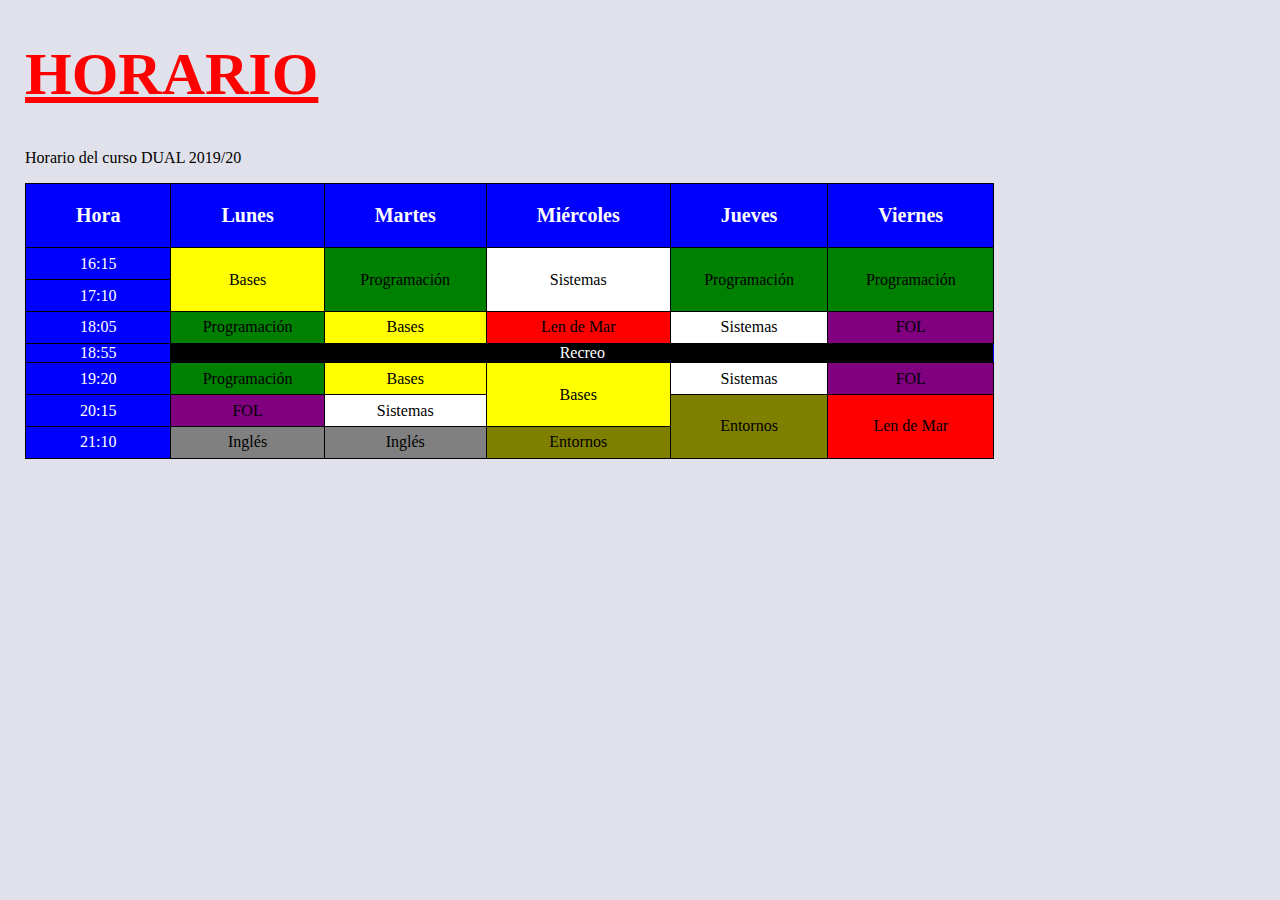
<file: PaginaWeb2.0/ejercicios/horario.html>
<!DOCTYPE html>
<html lang="es">
  <head>
	<link type="text/css" href="estiloHorario.css" rel="stylesheet">
    <title>horario</title>
	<meta charset="UTF-8">
  </head>

  <body id="horario">
	<h1><ins>HORARIO</ins></h1>
	<p>Horario del curso DUAL 2019/20</p>
	
	<table>
		<tr>
			<th class="hora">Hora</th>
			<th>Lunes</th>
			<th>Martes</th>
			<th>Miércoles</th>
			<th>Jueves</th>
			<th>Viernes</th>
		</tr>
		<tr>
			<td class="hora">16:15</td>
			<td rowspan="2" class="bases">Bases</td>
			<td rowspan="2" class="prog">Programación</td>
			<td rowspan="2" class="sistemas">Sistemas</td>
			<td rowspan="2" class="prog">Programación</td>
			<td rowspan="2" class="prog">Programación</td>
		</tr>
		<tr>
			<td class="hora">17:10</td>
		</tr>
		<tr>
			<td class="hora">18:05</td>
			<td class="prog">Programación</td>
			<td class="bases">Bases</td>
			<td class="marcas">Len de Mar</td>
			<td class="sistemas">Sistemas</td>
			<td class="fol">FOL</td>
		</tr>
		<tr>
			<td class="horarecreo">18:55</td>
			<td colspan="5" class="recreo">Recreo</td>
		</tr>
		<tr>
			<td class="hora">19:20</td>
			<td class="prog">Programación</td>
			<td class="bases">Bases</td>
			<td rowspan="2" class="bases">Bases</td>
			<td class="sistemas">Sistemas</td>
			<td class="fol">FOL</td>
		</tr>
		<tr>
			<td class="hora">20:15</td>
			<td class="fol">FOL</td>
			<td class="sistemas">Sistemas</td>
			<td rowspan="2" class="entornos">Entornos</td>
			<td rowspan="2" class="marcas">Len de Mar</td>
		</tr>
		<tr>
			<td class="hora">21:10</td>
			<td class="ingles">Inglés</td>
			<td class="ingles">Inglés</td>
			<td class="entornos">Entornos</td>
		</tr>
	</table>
	
</body>
</html>
</file>
<file: Examen2evaluacionLM/examen2estilo.css>
body{
	margin-left: 30px;
	background-color: black;
	color: white;
	width: 90%;
}

p{
	font-family: Arial Rounded MT Bold;
	color: white;
}

p.margin{
	margin-left: -26px;
	margin-top: 60px;
	font-size: 18px;
}

li {
	font-family: Berlin Sans FB Demi;
	color: #ffb31a; 
}

ol li{
	color: white; 
}

h1{
	font-size: 40px;
	text-align: center;
	font-family: Berlin Sans FB Demi;
	color: #ffb31a;
}

h2{
	margin-top: 60px;
	font-family: Berlin Sans FB Demi;
	color: #ffb31a;
	font-size: 20px;
}

h3,h4,h5,h6{
	display: block;
	margin-left: 40px;
}

a{
	padding: 50px;
}

div.div1{
	padding: 50px;
	background-color: red;
	position: absolute;
}

div.div2{
	padding: 50px;
	background-color: yellow;
	margin-left: 160px;
	position: absolute;
}

div.div3{
	padding: 50px;
	background-color: green;
	margin-left: 340px;
	position: absolute;
	margin-bottom: 100px;
}

div:hover{
	z-index: 100;
}

table, th, td{
	color: black;
	border:1px solid #ffb31a;
	background-color: white;
}

td{
	padding: 10px;
}

label{
	color: #ffb31a;
	font-size: 20px;
}

form{
	width: 280px;
	border-radius: 20px;
	background-color: #f2f2f2;
	padding: 20px;
	margin-bottom: 50px;
}

h2.segundaparte{
	margin-top: 100px;
}

input, textarea, select {
	width: 100%;
	border-radius: 4px;
	color: grey;
}

input[type=submit] {
	width: 100%;
	background-color: #4CAF50;
	color: white;
	padding: 14px 20px;
	margin: 8px 0;
	border: none;
	border-radius: 4px;
	cursor: pointer;
}

input[type=reset] {
	width: 100%;
	background-color: #F6907B ;
	color: white;
	padding: 14px 20px;
	margin: 8px 0;
	border: none;
	border-radius: 4px;
	cursor: pointer;
	margin-top: 20px;
}

input[type=submit]:hover {
	background-color: #45a049;
}

input[type=reset]:hover {
	background-color: #F58067;
}
 
nav ul {
	list-style: none;
	margin: 0px;
	padding:0px;
}
 
nav ul li {
	background:  #ffb31a;
	float: left;
	font-family: Arial;
	font-size: 16px;
	padding: 20px;
}
 
nav ul li a {
	padding: 20px;
	color: black;
	text-decoration: none;
}
 
nav ul li:hover {
	background: white;
}

footer{
	background-color: #ffb31a;
	padding: 20px;
}

div.gordo{
	height: 800px;
	overflow: scroll;
	background-color: grey;
	margin-left: 100px;
	padding-left: 100px;
	margin-bottom: 100px;
}

button{
	text-decoration: none;
    padding: 10px;
    color: white;
    background-color: #ffb31a;
    border-radius: 8px;
    border: 2px solid black;
}

i{
	color: red;
}
</file>
<file: PaginaWeb2.0/hojaDeEstilos.css>
header {
	background: rgba(0,49,83,0.95);
	width: 100%;
	position: fixed;
	z-index: 100;
}
 
nav ul {
	list-style: none;
	margin: 0px;
	padding:0px;
}
 
nav ul li {
	float: left;
	font-family: Arial;
	font-size: 16px;
}
 
nav ul li a {
	display: block;
	padding: 20px;
	color: #fff;
	text-decoration: none;
}
 
nav ul li:hover {
	background: #0cb7f2;
}

iframe{
	margin-left: 5%;
	margin-right: 5%;
	width: 90%; 
	height: 600px;
	background-color: white;
	margin-bottom: 30px;
	margin-top: 30px;
}

h1{
	padding:15px;
	font-size: 88px;
	background-color:  #6576b4;
	color: white;
	height: 105px;
	margin-bottom: 53px;
	margin-top: 4%;
	margin-left: 10%;
	margin-right: 10%;
	text-align: center;
	border-top-right-radius: 20px;
	border-top-left-radius: 20px;
	border-bottom-right-radius: 20px;
	border-bottom-left-radius: 20px;
}


div.h3{
	background-color: #6576b4;
	margin-left: 20%;
	margin-right: 20%;
	height: 55px;
	border-top-right-radius: 20px;
	border-top-left-radius: 20px;
}

h3{
	color: white;
	font-size: 45px;
	margin-left:10px;
}

div.p{
	border-bottom-right-radius: 20px;
	border-bottom-left-radius: 20px;
	background-color: white;
	margin-left: 20%;
	margin-right: 20%;
	padding: 1px;
	margin-bottom: 40px;
}

p{
	font-size: 25px;
	margin-left:20px;
	margin-right: 20px;
	text-align: justify;
}


body{
	font-family: Arial;
	background-color: #e0e1eb;
	padding: 0px;
	margin:0px;
}

#ejemplo table {
	width: 40%;
}

#ejemplo th {
	text-align: center;
	background-color: green;
	width: 25%;
	border: 1px solid;
	padding: 0.3em;
}

#ejemplo td {
	background-color: white;
	width: 25%;
	border: 1px solid;
	padding: 0.1em;
}

footer {
    clear: both;
    overflow: hidden;
    margin-top: 20px;
    background-color: #6576b4;
	text-align: center;
}

footer p{
	text-align: center;
	font-size: 20px;
	color: white;
	font-family: arial;
	font-size: 22px;
}

#ejemploMenu{
	
}
</file>
<file: PaginaWeb2.0/ejercicios/estiloEnero1.css>
div.h1{
	padding:1px;
	font-size: 68px;
	background-color: #33354d;
	color: white;
	height: 75px;
	margin-bottom: 53px;
	
}

div.h2{
	font-size: 68px;
	text-align:center;
	background-color: #33354d;
	color: white;
	margin-left: 10%;
	margin-right: 10%;
	height: 75px;
	margin-bottom: 40px;
}

div.h3{
	background-color: #29a333;
	margin-left: 20%;
	margin-right: 20%;
	height: 55px;
	border-top-right-radius: 20px;
	border-top-left-radius: 20px;
}

h3{
	color: white;
	font-size: 45px;
	margin-left:10px;
}

div.p{
	border-bottom-right-radius: 20px;
	border-bottom-left-radius: 20px;
	background-color: white;
	margin-left: 20%;
	margin-right: 20%;
	padding: 1px;
	margin-bottom: 40px;
}

p{
	font-size: 25px;
	margin-left:20px;
	margin-right: 20px;
	text-align: justify;
}

body{
	font-family: Arial;
	background-color: #e0e1eb;
}
</file>
<file: PaginaWeb2.0/ejercicios/estiloEnero2.css>
body{
	background-color: #cccccc;
	width: 100%;
}

h1{
	text-align:center;
	font-family: arial;
	font-size: 46px;
}

p{
	margin-right: 8px;
	margin-left: 8px;
}

#naranja{
	background-color: #ffd580;
	border: 3px solid #7d6536;
	margin-left: 15%;
	margin-right: 15%;
	text-align: center;
	padding-bottom: 30px;
	font-size: 20px;
	font-family: arial;
}

#verde {
    height: 35%;
    width: 29%;
    font-size: 20px;
    font-family: arial;
    background-color: #80ff80;
	border: 3px solid #367d36;
    margin: 165px 0 0 660px;
    position: absolute;
	z-index: 100;
}

#azul{
	height: 28%;
	width: 40%;
	padding: 5px;
	font-size: 20px;
	font-family: arial;
	background-color: #ccffff;
	border: 3px solid #9fc6c6;
	margin:  50px 0 0 1060px;
	float: right;
	position: absolute;
	text-align: right;
	z-index: 80;
}

#rosa{
	text-align: right;
	padding: 5px;
	height: 28%;
	width: 40%;
	font-size: 20px;
	font-family: arial;
	background-color: #ffb3b3;
	border: 3px solid #846262;
	margin:  360px 0 0 1060px;
	position: absolute;
	z-index: 80;
}

#magenta{
	padding: 5px;
	height: 28%;
	width: 40%;
	font-size: 20px;
	font-family: arial;
	background-color: #ffe6ff;
	border: 3px solid #bea7be;
	margin:  360px 0 0 40px;
	position: absolute;
	z-index: 80;
}

#amarillo{
	height: 28%;
	width: 40%;
	padding: 5px;
	font-size: 20px;
	font-family: arial;
	background-color: #ffff80;
	border: 3px solid #d6d643;
	margin:  50px 0 0 40px;
	float: left;
	position: absolute;
	z-index: 80;
}


#verde:hover{
    z-index: 100;
}

#azul:hover{	
	z-index: 110;
}

#rosa:hover{
	z-index: 100;
}

#magenta:hover{
	z-index: 110;
}

#amarillo:hover{
	z-index: 110;
}
</file>
<file: PaginaWeb2.0/ejercicios/estiloejtablas1.css>
body{
	margin: 25px;
	background-color: #e0e1eb;
 }
 
 h1{
	font-size: 60px;
	color: red;
	font-family: verdana;
 }
 
h3{
	color: blue;
	font-size: 21px;
}

table, th, td{
	border: 2px solid #ccc;
	background-color: white;
	border-collapse: collapse;
}

td{
	width: 100px;
	height: 90px;
}

#r{
	background-color: red;
	text-align: center;
}
#r p{
	transform: rotate(45deg);
	font-style: italic;
	text-decoration: underline;
	font-size: 30px;
}
#caracola{
	text-align: center;
	background-color: green;
}

#azul{
	background-color: blue;
}

#html{
	text-decoration: underline;
	text-align: center;
}

#lol{
	text-align: center;
	background-color: purple;
}

#soida{
	text-align: right;
	vertical-align: bottom;
}

#hola{
	text-align: center;
	vertical-align: top;
}

#pedro{
	font-family: verdana;
	font-size: 11px; 
	text-align: center;
	transform: rotate(90deg);
}

#instagram{
	text-align: center;
	font-size: 35px;
}

#insta{
	color:red;
}
</file>
<file: PaginaWeb2.0/ejercicios/estiloejtablas2.css>
body{
	background-color: #e0e1eb;
 }
 
 h1{
	font-size: 60px;
	color: red;
	font-family: verdana;
 }
 
 h3{
	color: blue;
	font-size: 21px;
 }
 
 hr{
	color: black;
 }
 
 
 #fila1, #fila3{
	width: 15%;
	height: 15%;
 }
 
 h2{
	color: red;
	text-align: center;
	font-size: 40px;
	text-decoration: underline;
 }
 
 p{
	font-size: 15px;
	text-align: justify;
	font-family: verdana; 
 }
</file>
<file: PaginaWeb2.0/ejercicios/estiloHorario.css>
body{
	margin: 25px;
	background-color: #e0e1eb;
}
 
h1{
	font-size: 60px;
	color: red;
	font-family: verdana;
}
 
 
#horario table{
	border-collapse: collapse;
	border: 1px solid blue;
	width: 40%;
}

#horario th{
	font-size: 20px;
	color: white;
	text-align: center;
	background-color: blue;
	border: 1px solid black;
	padding-left: 50px;
	padding-top: 20px;
	padding-bottom: 20px;
	padding-right: 50px;
}

td.recreo{
	padding: 0.02em;
	background-color: black;
	color: white;
	text-align: center;
}

td.hora {
	background-color: blue;
	color: white;
	padding: 0.4em;
	border: 1px solid black;
	text-align: center;
}

td.horarecreo {
	background-color: blue;
	color: white;
	padding: 0.02em;
	border: 1px solid black;
	text-align: center;
}

td.marcas {
	background-color: red;
	color: black;
	padding: 0.4em;
	border: 1px solid black;
	text-align: center;
}

td.ingles {
	background-color: grey;
	color: black;
	padding: 0.4em;
	border: 1px solid black;
	text-align: center;
}

td.entornos {
	background-color: olive;
	color: black;
	padding: 0.4em;
	border: 1px solid black;
	text-align: center;
}

td.fol {
	background-color: purple;
	color: black;
	padding: 0.4em;
	border: 1px solid black;
	text-align: center;
}

td.bases {
	background-color: yellow;
	color: black;
	padding: 0.4em;
	border: 1px solid black;
	text-align: center;
}

td.sistemas {
	background-color: white;
	color: black;
	padding: 0.4em;
	border: 1px solid black;
	text-align: center;
}

td.prog {
	background-color: green;
	color: black;
	padding: 0.4em;
	border: 1px solid black;
	text-align: center;
}
</file>
